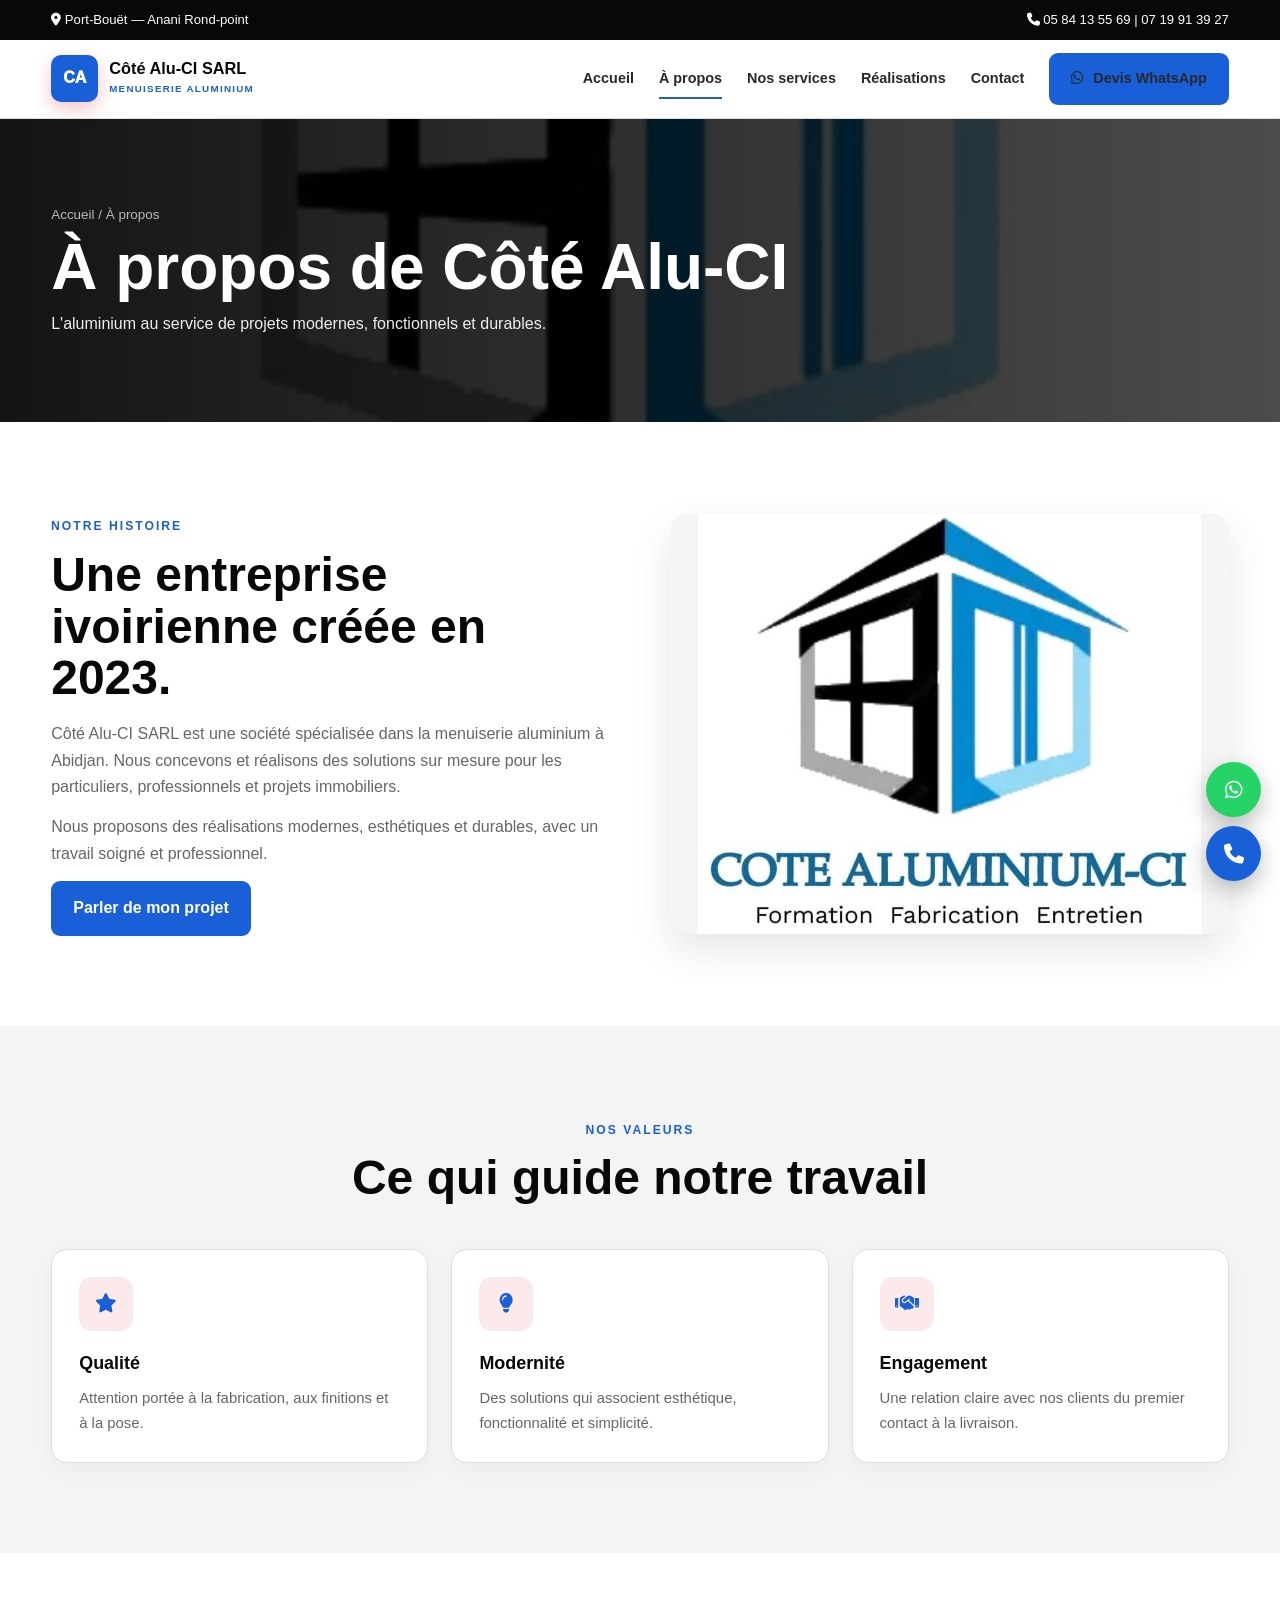
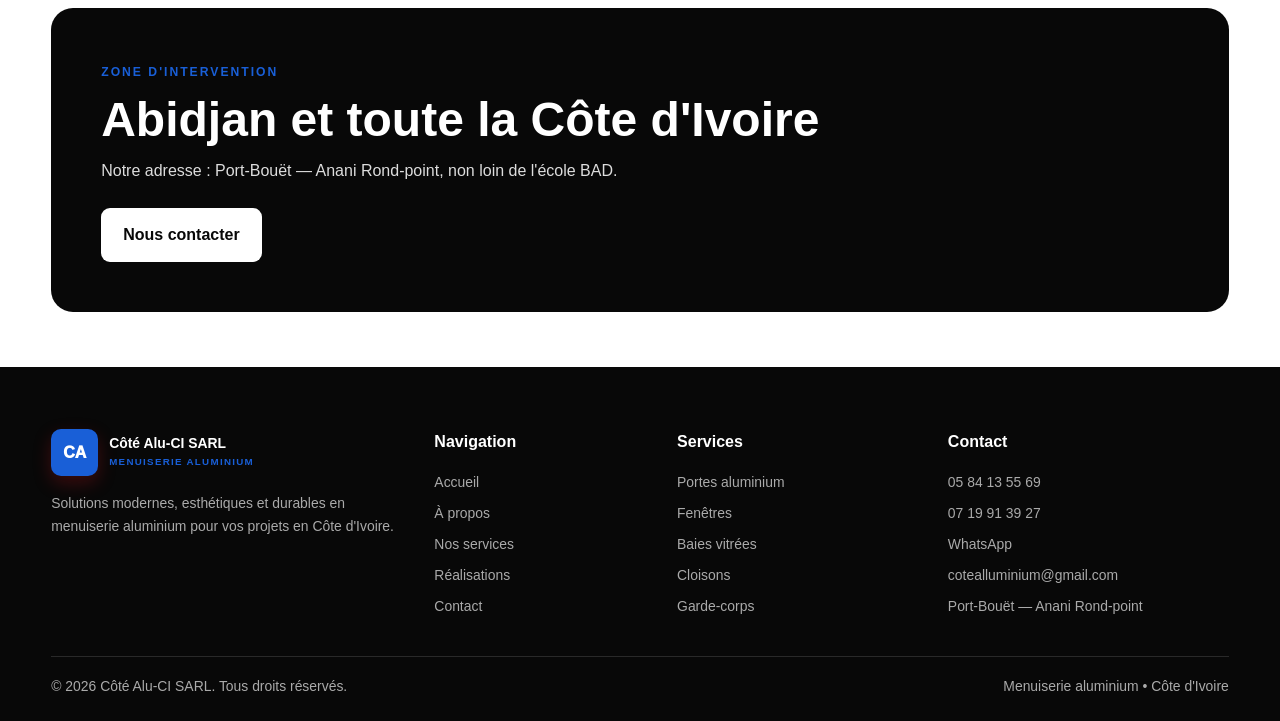
<file: a-propos.html>
<!DOCTYPE html>
<html lang="fr">
<head>
    <!-- ==========================================================
         CONFIGURATION GÉNÉRALE DE LA PAGE
         ========================================================== -->
    <!-- Encodage des caractères -->
    <meta charset="UTF-8">
    <meta name="referrer" content="strict-origin-when-cross-origin">
    <meta http-equiv="Content-Security-Policy" content="default-src 'self'; base-uri 'self'; object-src 'none'; img-src 'self' data:; font-src 'self' https://fonts.gstatic.com https://cdnjs.cloudflare.com data:; style-src 'self' 'unsafe-inline' https://fonts.googleapis.com https://cdnjs.cloudflare.com https://unpkg.com; script-src 'self' https://unpkg.com; connect-src 'self'; media-src 'self'; frame-src https://maps.google.com https://www.google.com; form-action 'self' https://wa.me; upgrade-insecure-requests">
    <!-- Adaptation de la page aux mobiles et tablettes -->
    <meta name="viewport" content="width=device-width, initial-scale=1.0">
    <!-- Couleur du navigateur sur mobile -->
    <meta name="theme-color" content="#195fd7">
    <!-- ==========================================================
         FAVICON / LOGO DU SITE
         ========================================================== -->
    <link rel="icon" href="Images/LOGO.jpeg" type="image/jpeg">
    <!-- ==========================================================
         POLICE GOOGLE : INTER
         ========================================================== -->
    <link rel="preconnect" href="https://fonts.googleapis.com">
    <link rel="preconnect" href="https://fonts.gstatic.com" crossorigin>
    <link
        href="https://fonts.googleapis.com/css2?family=Inter:wght@400;500;600;700;800;900&display=swap"
        rel="stylesheet">
    <!-- ==========================================================
         FONT AWESOME
         Bibliothèque d'icônes utilisée sur le site
         ========================================================== -->
    <link
        rel="stylesheet"
        href="https://cdnjs.cloudflare.com/ajax/libs/font-awesome/6.5.2/css/all.min.css">
    <!-- ==========================================================
         AOS
         Bibliothèque utilisée pour les animations au défilement
         ========================================================== -->
    <link
        rel="stylesheet"
        href="https://unpkg.com/aos@2.3.4/dist/aos.css">
    <!-- ==========================================================
         FEUILLE DE STYLE PRINCIPALE
         ========================================================== -->
    <link rel="stylesheet" href="css/style.css">
    <!-- ==========================================================
         TITRE ET INFORMATIONS SEO
         ========================================================== -->
    <title>À propos | Côté Alu-CI SARL</title>
    <meta
        name="description"
        content="Découvrez Côté Alu-CI SARL, son savoir-faire et ses engagements.">
    <link
        rel="canonical"
        href="https://www.cotealu-ci.com/a-propos.html">
</head>
<body>
    <!-- ==========================================================
         HEADER / EN-TÊTE DU SITE
         ========================================================== -->
    <header>
        <!-- ======================================================
             BARRE SUPÉRIEURE
             Adresse et coordonnées téléphoniques
             ====================================================== -->
        <div class="topbar">
            <div class="container">
                <!-- Adresse de l'entreprise -->
                <span>
                    <i class="fa-solid fa-location-dot"></i>
                    Port-Bouët — Anani Rond-point
                </span>
                <!-- Numéros de téléphone -->
                <span>
                    <i class="fa-solid fa-phone"></i>
                    05 84 13 55 69 | 07 19 91 39 27
                </span>
            </div>
        </div>
        <!-- ======================================================
             MENU DE NAVIGATION PRINCIPAL
             ====================================================== -->
        <nav class="navbar">
            <div class="container nav-wrap">
                <!-- =================================================
                     LOGO DE L'ENTREPRISE
                     ================================================= -->
                <a class="logo" href="index.html">
                    <!-- Symbole du logo -->
                    <div class="logo-mark">
                        CA
                    </div>
                    <!-- Nom et activité de l'entreprise -->
                    <div class="logo-text">
                        <span>
                            Côté Alu-CI SARL
                        </span>
                        <small>
                            MENUISERIE ALUMINIUM
                        </small>
                    </div>
                </a>
                <!-- =================================================
                     BOUTON DU MENU MOBILE
                     ================================================= -->
                <button
                    class="menu-toggle"
                    type="button"
                    aria-label="Ouvrir le menu"
                    aria-expanded="false">
                    <i class="fa-solid fa-bars"></i>
                </button>
                <!-- =================================================
                     LIENS DE NAVIGATION
                     ================================================= -->
                <div class="nav-links">
                    <!-- Lien vers l'accueil -->
                    <a class="" href="index.html">
                        Accueil
                    </a>
                    <!-- Page actuelle -->
                    <a class="active" href="a-propos.html">
                        À propos
                    </a>
                    <!-- Lien vers les services -->
                    <a class="" href="services.html">
                        Nos services
                    </a>
                    <!-- Lien vers les réalisations -->
                    <a class="" href="realisations.html">
                        Réalisations
                    </a>
                    <!-- Lien vers la page contact -->
                    <a class="" href="contact.html">
                        Contact
                    </a>
                    <!-- Bouton de contact WhatsApp -->
                    <a
                        class="btn btn-red"
                        href="https://wa.me/2250719913927"
                        target="_blank"
                        rel="noopener noreferrer">
                        <i class="fa-brands fa-whatsapp"></i>
                        Devis WhatsApp
                    </a>
                </div>
            </div>
        </nav>
    </header>
    <!-- ==========================================================
         HERO / BANNIÈRE DE LA PAGE À PROPOS
         ========================================================== -->
    <section class="page-hero">
        <div class="container">
            <!-- Fil d'Ariane -->
            <div class="breadcrumb">
                Accueil / À propos
            </div>
            <!-- Titre principal -->
            <h1 data-aos="fade-up">
                À propos de Côté Alu-CI
            </h1>
            <!-- Sous-titre -->
            <p data-aos="fade-up">
                L'aluminium au service de projets modernes,
                fonctionnels et durables.
            </p>
        </div>
    </section>
    <!-- ==========================================================
         SECTION : NOTRE HISTOIRE
         ========================================================== -->
    <section class="section">
        <div class="container split">
            <!-- ==================================================
                 PRÉSENTATION DE L'ENTREPRISE
                 Animation depuis la droite
                 ================================================== -->
            <div data-aos="fade-right">
                <!-- Petit titre -->
                <div class="eyebrow">
                    Notre histoire
                </div>
                <!-- Titre de la section -->
                <h2>
                    Une entreprise ivoirienne créée en 2023.
                </h2>
                <!-- Premier paragraphe -->
                <p>
                    Côté Alu-CI SARL est une société spécialisée
                    dans la menuiserie aluminium à Abidjan.
                    Nous concevons et réalisons des solutions
                    sur mesure pour les particuliers,
                    professionnels et projets immobiliers.
                </p>
                <!-- Deuxième paragraphe -->
                <p>
                    Nous proposons des réalisations modernes,
                    esthétiques et durables, avec un travail
                    soigné et professionnel.
                </p>
                <!-- Bouton WhatsApp -->
                <a
                    class="btn btn-red"
                    href="https://wa.me/2250719913927"
                    target="_blank"
                    rel="noopener noreferrer">
                    Parler de mon projet
                </a>
            </div>
            <!-- ==================================================
                 VISUEL / LOGO DE L'ENTREPRISE
                 Animation depuis la gauche
                 ================================================== -->
            <div
                class="visual-card"
                data-aos="fade-left">
                <img
                    src="Images/LOGO.jpeg"
                    alt="Côté Alu-CI SARL">
            </div>
        </div>
    </section>
    <!-- ==========================================================
         SECTION : NOS VALEURS
         ========================================================== -->
    <section class="section bg-light">
        <div class="container">
            <!-- ==================================================
                 TITRE DE LA SECTION
                 ================================================== -->
            <div class="section-head">
                <div class="eyebrow">
                    Nos valeurs
                </div>
                <h2>
                    Ce qui guide notre travail
                </h2>
            </div>
            <!-- ==================================================
                 GRILLE DES TROIS VALEURS
                 ================================================== -->
            <div class="grid-3">
                <!-- =================================================
                     VALEUR 1 : QUALITÉ
                     ================================================= -->
                <div class="card">
                    <!-- Icône -->
                    <div class="icon-box">
                        <i class="fa-solid fa-star"></i>
                    </div>
                    <!-- Titre -->
                    <h3>
                        Qualité
                    </h3>
                    <!-- Description -->
                    <p>
                        Attention portée à la fabrication,
                        aux finitions et à la pose.
                    </p>
                </div>
                <!-- =================================================
                     VALEUR 2 : MODERNITÉ
                     ================================================= -->
                <div class="card">
                    <!-- Icône -->
                    <div class="icon-box">
                        <i class="fa-solid fa-lightbulb"></i>
                    </div>
                    <!-- Titre -->
                    <h3>
                        Modernité
                    </h3>
                    <!-- Description -->
                    <p>
                        Des solutions qui associent esthétique,
                        fonctionnalité et simplicité.
                    </p>
                </div>
                <!-- =================================================
                     VALEUR 3 : ENGAGEMENT
                     ================================================= -->
                <div class="card">
                    <!-- Icône -->
                    <div class="icon-box">
                        <i class="fa-solid fa-handshake"></i>
                    </div>
                    <!-- Titre -->
                    <h3>
                        Engagement
                    </h3>
                    <!-- Description -->
                    <p>
                        Une relation claire avec nos clients
                        du premier contact à la livraison.
                    </p>
                </div>
            </div>
        </div>
    </section>
    <!-- ==========================================================
         SECTION : ZONE D'INTERVENTION
         ========================================================== -->
    <section class="section-sm">
        <div class="container">
            <div class="cta">
                <!-- Petit titre -->
                <div class="eyebrow">
                    Zone d'intervention
                </div>
                <!-- Titre -->
                <h2>
                    Abidjan et toute la Côte d'Ivoire
                </h2>
                <!-- Adresse -->
                <p>
                    Notre adresse : Port-Bouët — Anani Rond-point,
                    non loin de l'école BAD.
                </p>
                <!-- Bouton vers la page contact -->
                <a
                    class="btn btn-white"
                    href="contact.html">
                    Nous contacter
                </a>
            </div>
        </div>
    </section>
    <!-- ==========================================================
         FOOTER DU SITE
         ========================================================== -->
    <footer class="footer">
        <div class="container">
            <div class="footer-grid">
                <!-- =================================================
                     INFORMATIONS SUR L'ENTREPRISE
                     ================================================= -->
                <div>
                    <!-- Logo du footer -->
                    <div
                        class="logo"
                        style="margin-bottom:16px">
                        <div class="logo-mark">
                            CA
                        </div>
                        <div class="logo-text">
                            <span>
                                Côté Alu-CI SARL
                            </span>
                            <small>
                                MENUISERIE ALUMINIUM
                            </small>
                        </div>
                    </div>
                    <!-- Description de l'entreprise -->
                    <p>
                        Solutions modernes, esthétiques et durables
                        en menuiserie aluminium pour vos projets
                        en Côte d'Ivoire.
                    </p>
                </div>
                <!-- =================================================
                     NAVIGATION DU FOOTER
                     ================================================= -->
                <div>
                    <h3>
                        Navigation
                    </h3>
                    <div class="footer-links">
                        <a href="index.html">
                            Accueil
                        </a>
                        <a href="a-propos.html">
                            À propos
                        </a>
                        <a href="services.html">
                            Nos services
                        </a>
                        <a href="realisations.html">
                            Réalisations
                        </a>
                        <a href="contact.html">
                            Contact
                        </a>
                    </div>
                </div>
                <!-- =================================================
                     SERVICES DU FOOTER
                     ================================================= -->
                <div>
                    <h3>
                        Services
                    </h3>
                    <div class="footer-links">
                        <a href="services.html">
                            Portes aluminium
                        </a>
                        <a href="services.html">
                            Fenêtres
                        </a>
                        <a href="services.html">
                            Baies vitrées
                        </a>
                        <a href="services.html">
                            Cloisons
                        </a>
                        <a href="services.html">
                            Garde-corps
                        </a>
                    </div>
                </div>
                <!-- =================================================
                     INFORMATIONS DE CONTACT
                     ================================================= -->
                <div>
                    <h3>
                        Contact
                    </h3>
                    <div class="footer-links">
                        <!-- Téléphone 1 -->
                        <a href="tel:+2250584135569">
                            05 84 13 55 69
                        </a>
                        <!-- Téléphone 2 -->
                        <a href="tel:+2250719913927">
                            07 19 91 39 27
                        </a>
                        <!-- WhatsApp -->
                        <a
                            href="https://wa.me/2250719913927"
                            target="_blank"
                            rel="noopener noreferrer">
                            WhatsApp
                        </a>
                        <!-- Adresse email -->
                        <a href="mailto:cotealluminium@gmail.com">
                            cotealluminium@gmail.com
                        </a>
                        <!-- Adresse physique -->
                        <span>
                            Port-Bouët — Anani Rond-point
                        </span>
                    </div>
                </div>
            </div>
            <!-- ==================================================
                 COPYRIGHT ET INFORMATIONS COMPLÉMENTAIRES
                 ================================================== -->
            <div class="footer-bottom">
                <!-- Copyright dynamique -->
                <span>
                    ©
                    <span data-year></span>
                    Côté Alu-CI SARL.
                    Tous droits réservés.
                </span>
                <!-- Activité -->
                <span>
                    Menuiserie aluminium • Côte d'Ivoire
                </span>
            </div>
        </div>
    </footer>
    <!-- ==========================================================
         BOUTONS FLOTTANTS
         ========================================================== -->
    <div class="float-actions">
        <!-- ======================================================
             BOUTON WHATSAPP FLOTTANT
             ====================================================== -->
        <a
            class="float-btn whatsapp"
            href="https://wa.me/2250719913927"
            target="_blank"
            rel="noopener noreferrer"
            aria-label="WhatsApp">
            <i class="fa-brands fa-whatsapp"></i>
        </a>
        <!-- ======================================================
             BOUTON TÉLÉPHONE FLOTTANT
             ====================================================== -->
        <a
            class="float-btn phone"
            href="tel:+2250719913927"
            aria-label="Appeler">
            <i class="fa-solid fa-phone"></i>
        </a>
    </div>
    <!-- ==========================================================
         SCRIPTS JAVASCRIPT
         ========================================================== -->
    <!-- Bibliothèque AOS pour les animations -->
    <script src="https://unpkg.com/aos@2.3.4/dist/aos.js"></script>
    <!-- JavaScript principal du site -->
    <script src="js/app.js"></script>
</body>
</html>
</file>
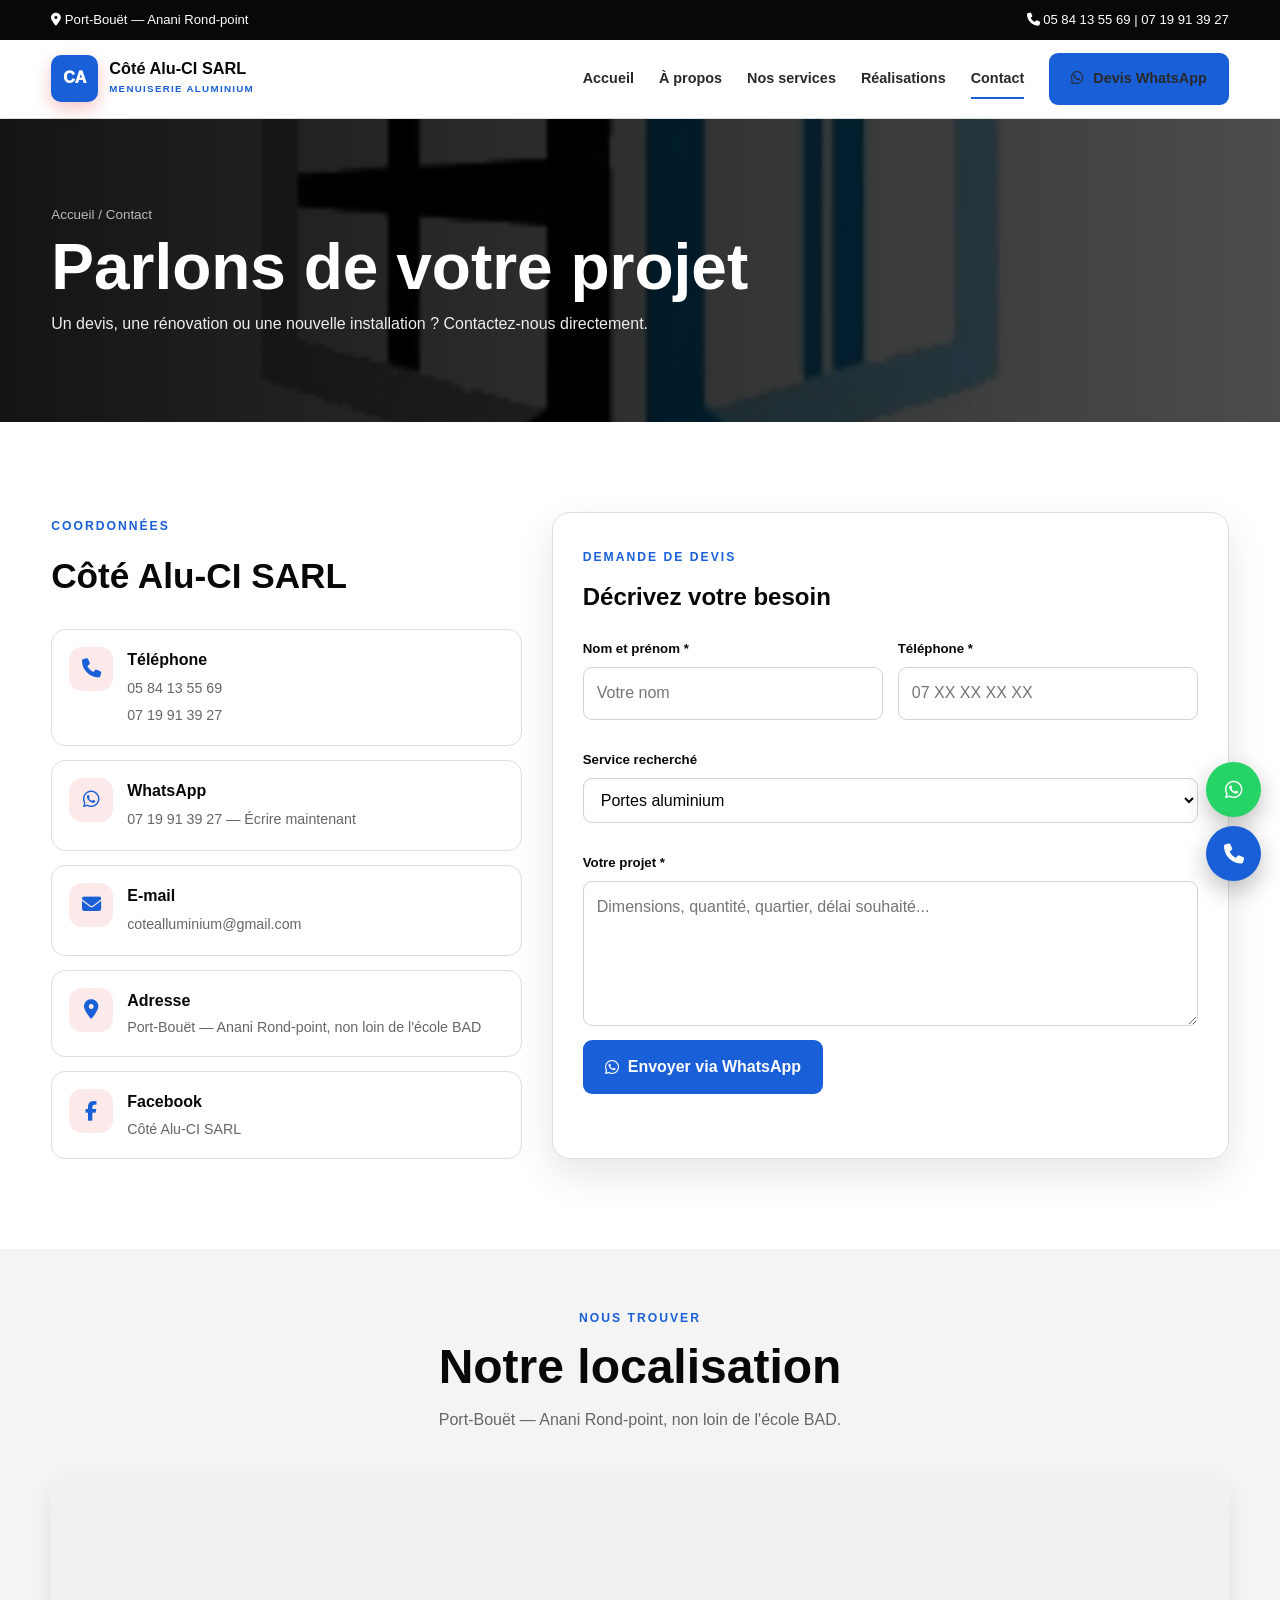
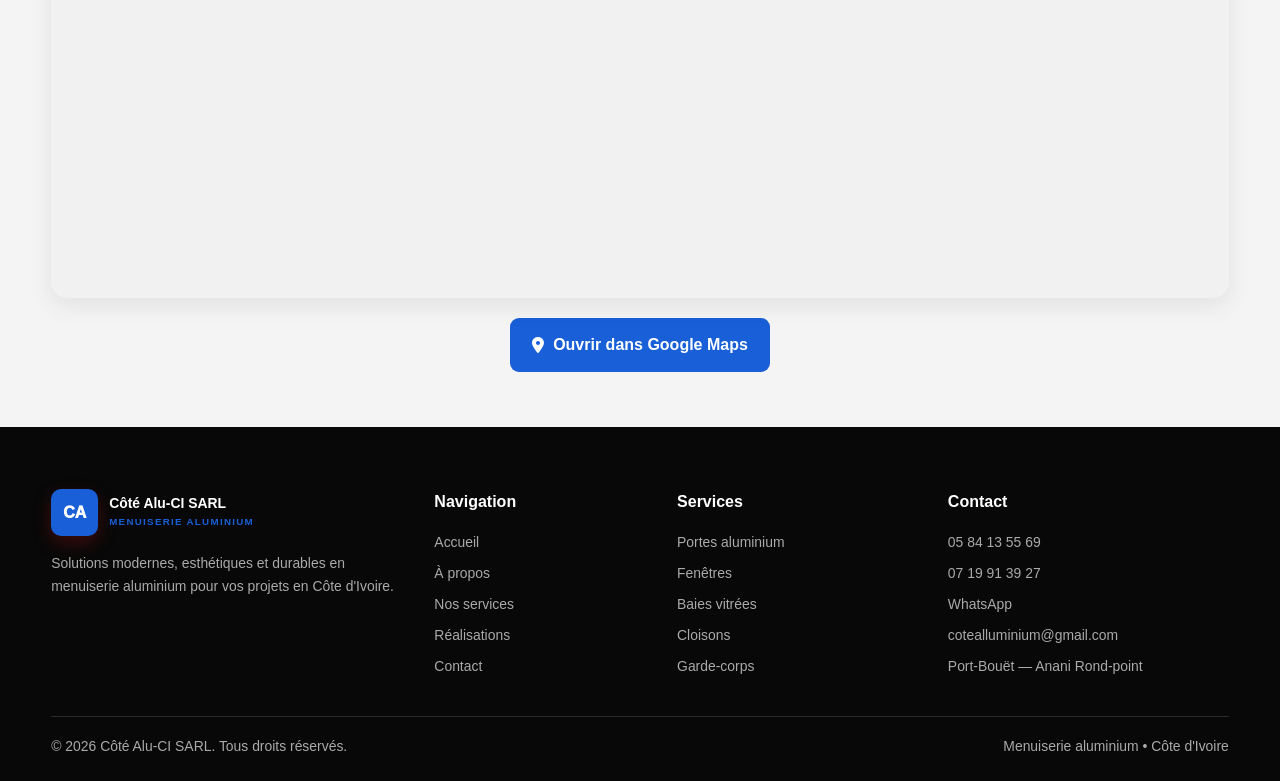
<file: contact.html>
<!DOCTYPE html>

<html lang="fr">

<head>
    <!-- =========================================
         CONFIGURATION GÉNÉRALE DE LA PAGE
         ========================================= -->

<!-- Encodage des caractères pour afficher correctement les accents -->
<meta charset="UTF-8">
    <meta name="referrer" content="strict-origin-when-cross-origin">
    <meta http-equiv="Content-Security-Policy" content="default-src 'self'; base-uri 'self'; object-src 'none'; img-src 'self' data:; font-src 'self' https://fonts.gstatic.com https://cdnjs.cloudflare.com data:; style-src 'self' 'unsafe-inline' https://fonts.googleapis.com https://cdnjs.cloudflare.com https://unpkg.com; script-src 'self' https://unpkg.com; connect-src 'self'; media-src 'self'; frame-src https://maps.google.com https://www.google.com; form-action 'self' https://wa.me; upgrade-insecure-requests">

<!-- Adaptation de la page aux écrans mobiles et aux ordinateurs -->
<meta name="viewport" content="width=device-width, initial-scale=1.0">

<!-- Couleur du navigateur sur les appareils compatibles -->
<meta name="theme-color" content="#195fd7">

<!-- Icône du site affichée dans l'onglet du navigateur -->
<link rel="icon" href="Images/LOGO.jpeg" type="image/jpeg">

<!-- =========================================
     CHARGEMENT DES POLICES ET DES BIBLIOTHÈQUES
     ========================================= -->

<!-- Connexion anticipée aux serveurs Google Fonts -->
<link rel="preconnect" href="https://fonts.googleapis.com">
<link rel="preconnect" href="https://fonts.gstatic.com" crossorigin>

<!-- Police principale du site -->
<link
    href="https://fonts.googleapis.com/css2?family=Inter:wght@400;500;600;700;800;900&display=swap"
    rel="stylesheet">

<!-- Bibliothèque d'icônes Font Awesome -->
<link
    rel="stylesheet"
    href="https://cdnjs.cloudflare.com/ajax/libs/font-awesome/6.5.2/css/all.min.css">

<!-- Bibliothèque d'animations au défilement -->
<link
    rel="stylesheet"
    href="https://unpkg.com/aos@2.3.4/dist/aos.css">

<!-- Feuille de style principale du site -->
<link rel="stylesheet" href="css/style.css">

<!-- =========================================
     INFORMATIONS SEO
     ========================================= -->

<!-- Titre affiché dans l'onglet du navigateur -->
<title>Contact | Côté Alu-CI SARL</title>

<!-- Description utilisée par les moteurs de recherche -->
<meta
    name="description"
    content="Contactez Côté Alu-CI SARL à Port-Bouët, Abidjan, par téléphone, WhatsApp ou e-mail pour vos projets de menuiserie aluminium.">

<!-- Adresse canonique de la page -->
<link
    rel="canonical"
    href="https://www.cotealu-ci.com/contact.html">

</head>

<body>

<!-- =========================================
     EN-TÊTE DU SITE
     Contient les coordonnées et le menu principal
     ========================================= -->

<header>

    <!-- Barre supérieure : adresse et numéros de téléphone -->
    <div class="topbar">
        <div class="container">

            <!-- Adresse de l'entreprise -->
            <span>
                <i class="fa-solid fa-location-dot"></i>
                Port-Bouët — Anani Rond-point
            </span>

            <!-- Numéros de téléphone de l'entreprise -->
            <span>
                <i class="fa-solid fa-phone"></i>
                05 84 13 55 69 | 07 19 91 39 27
            </span>

        </div>
    </div>

    <!-- Navigation principale -->
    <nav class="navbar">
        <div class="container nav-wrap">

            <!-- Logo et nom de l'entreprise -->
            <a class="logo" href="index.html">

                <!-- Logo textuel simplifié -->
                <div class="logo-mark">CA</div>

                <div class="logo-text">
                    <span>Côté Alu-CI SARL</span>
                    <small>MENUISERIE ALUMINIUM</small>
                </div>

            </a>

            <!-- Bouton d'ouverture du menu sur mobile -->
            <button
                class="menu-toggle"
                type="button"
                aria-label="Ouvrir le menu"
                aria-expanded="false">

                <i class="fa-solid fa-bars"></i>

            </button>

            <!-- Liens de navigation -->
            <div class="nav-links">

                <a href="index.html">Accueil</a>

                <a href="a-propos.html">À propos</a>

                <a href="services.html">Nos services</a>

                <a href="realisations.html">Réalisations</a>

                <!-- Page actuellement consultée -->
                <a class="active" href="contact.html">Contact</a>

                <!-- Bouton de contact direct sur WhatsApp -->
                <a
                    class="btn btn-red"
                    href="https://wa.me/2250719913927"
                    target="_blank"
                    rel="noopener noreferrer">

                    <i class="fa-brands fa-whatsapp"></i>
                    Devis WhatsApp

                </a>

            </div>

        </div>
    </nav>

</header>


<!-- =========================================
     BANNIÈRE DE LA PAGE CONTACT
     Présente le sujet de la page
     ========================================= -->

<section class="page-hero">

    <div class="container">

        <!-- Fil d'Ariane : indique la position dans le site -->
        <div class="breadcrumb">
            <a href="index.html">Accueil</a> / Contact
        </div>

        <!-- Titre principal avec animation -->
        <h1 data-aos="fade-up">
            Parlons de votre projet
        </h1>

        <!-- Texte de présentation -->
        <p data-aos="fade-up">
            Un devis, une rénovation ou une nouvelle installation ?
            Contactez-nous directement.
        </p>

    </div>

</section>


<!-- =========================================
     SECTION CONTACT ET DEMANDE DE DEVIS
     Présente les coordonnées et le formulaire
     ========================================= -->

<section class="section">

    <div class="container contact-grid">

        <!-- -------------------------------------
             COLONNE 1 : COORDONNÉES
             ------------------------------------- -->

        <div>

            <!-- Petit titre de la section -->
            <div class="eyebrow">
                Coordonnées
            </div>

            <!-- Nom de l'entreprise -->
            <h2 style="font-size: 2.2rem; color: var(--black); margin: 8px 0 24px;">
                Côté Alu-CI SARL
            </h2>

            <!-- Liste des moyens de contact -->
            <div class="contact-list">

                <!-- Téléphone -->
                <div class="contact-item">

                    <div class="icon-box">
                        <i class="fa-solid fa-phone"></i>
                    </div>

                    <div>
                        <h4>Téléphone</h4>

                        <!-- Liens cliquables pour appeler l'entreprise -->
                        <a href="tel:+2250584135569">
                            05 84 13 55 69
                        </a>
                        <br>

                        <a href="tel:+2250719913927">
                            07 19 91 39 27
                        </a>
                    </div>

                </div>


                <!-- WhatsApp -->
                <div class="contact-item">

                    <div class="icon-box">
                        <i class="fa-brands fa-whatsapp"></i>
                    </div>

                    <div>
                        <h4>WhatsApp</h4>

                        <!-- Ouvre une conversation WhatsApp -->
                        <a
                            href="https://wa.me/2250719913927"
                            target="_blank"
                            rel="noopener noreferrer">

                            07 19 91 39 27 — Écrire maintenant

                        </a>
                    </div>

                </div>


                <!-- Adresse électronique -->
                <div class="contact-item">

                    <div class="icon-box">
                        <i class="fa-solid fa-envelope"></i>
                    </div>

                    <div>
                        <h4>E-mail</h4>

                        <!-- Ouvre le logiciel de messagerie du visiteur -->
                        <a href="mailto:cotealluminium@gmail.com">
                            cotealluminium@gmail.com
                        </a>
                    </div>

                </div>


                <!-- Adresse physique -->
                <div class="contact-item">

                    <div class="icon-box">
                        <i class="fa-solid fa-location-dot"></i>
                    </div>

                    <div>
                        <h4>Adresse</h4>

                        <p>
                            Port-Bouët — Anani Rond-point,
                            non loin de l'école BAD
                        </p>
                    </div>

                </div>


                <!-- Présence sur Facebook -->
                <div class="contact-item">

                    <div class="icon-box">
                        <i class="fa-brands fa-facebook-f"></i>
                    </div>

                    <div>
                        <h4>Facebook</h4>
                        <p>Côté Alu-CI SARL</p>
                    </div>

                </div>

            </div>

        </div>


        <!-- -------------------------------------
             COLONNE 2 : FORMULAIRE DE DEVIS
             ------------------------------------- -->

        <div class="form-card">

            <!-- Introduction du formulaire -->
            <div class="eyebrow">
                Demande de devis
            </div>

            <h2 style="color: var(--black); margin: 7px 0 22px;">
                Décrivez votre besoin
            </h2>

            <!--
                Le formulaire est traité par JavaScript.
                Le fichier js/app.js doit contenir le code
                qui récupère les informations et ouvre WhatsApp.
            -->
            <form id="contactForm">

                <div class="form-grid">

                    <!-- Champ : nom du client -->
                    <div class="field">

                        <label for="name">
                            Nom et prénom *
                        </label>

                        <input
                            type="text"
                            id="name"
                            name="name" maxlength="100"
                            required
                            autocomplete="name"
                            placeholder="Votre nom">

                    </div>


                    <!-- Champ : numéro de téléphone du client -->
                    <div class="field">

                        <label for="phone">
                            Téléphone *
                        </label>

                        <input
                            type="tel"
                            id="phone"
                            name="phone" maxlength="32"
                            required
                            autocomplete="tel"
                            placeholder="07 XX XX XX XX">

                    </div>


                    <!-- Champ : service souhaité -->
                    <div class="field full">

                        <label for="service">
                            Service recherché
                        </label>

                        <select id="service" name="service">

                            <option value="Portes aluminium">
                                Portes aluminium
                            </option>

                            <option value="Fenêtres aluminium">
                                Fenêtres aluminium
                            </option>

                            <option value="Baies vitrées">
                                Baies vitrées
                            </option>

                            <option value="Portes à la française">
                                Portes à la française
                            </option>

                            <option value="Portes coulissantes">
                                Portes coulissantes
                            </option>

                            <option value="Cloisons aluminium">
                                Cloisons aluminium
                            </option>

                            <option value="Garde-corps">
                                Garde-corps
                            </option>

                            <option value="Vérandas">
                                Vérandas
                            </option>

                            <option value="Mur rideau et sur mesure">
                                Mur rideau et sur mesure
                            </option>

                            <option value="Pose et rénovation">
                                Pose / rénovation
                            </option>

                        </select>

                    </div>


                    <!-- Champ : description détaillée du projet -->
                    <div class="field full">

                        <label for="message">
                            Votre projet *
                        </label>

                        <textarea
                            id="message"
                            name="message" maxlength="3000"
                            required
                            placeholder="Dimensions, quantité, quartier, délai souhaité..."></textarea>

                    </div>

                </div>

                <!--
                    Le JavaScript doit intercepter l'envoi du formulaire
                    et transmettre les informations à WhatsApp.
                -->
                <button class="btn btn-red" type="submit">

                    <i class="fa-brands fa-whatsapp"></i>
                    Envoyer via WhatsApp

                </button>

            </form>

        </div>

    </div>

</section>


<!-- =========================================
     SECTION LOCALISATION : GOOGLE MAPS
     Affiche une carte interactive de la zone
     ========================================= -->

<section class="section-sm bg-light">

    <div class="container">

        <!-- Titre et adresse de l'entreprise -->
        <div class="section-head">

            <div class="eyebrow">
                Nous trouver
            </div>

            <h2>
                Notre localisation
            </h2>

            <p>
                Port-Bouët — Anani Rond-point,
                non loin de l'école BAD.
            </p>

        </div>


        <!--
            CONTENEUR DE LA CARTE

            La classe map-container permet de contrôler
            les dimensions et l'apparence de la carte avec CSS.
        -->
        <div class="map-container">

            <!--
                CARTE GOOGLE MAPS

                L'URL utilise le paramètre output=embed
                pour afficher la carte dans un iframe.

                Les coordonnées correspondent à celles
                utilisées dans le code initial.

                Vérifie que ce point correspond bien
                à l'emplacement exact de l'entreprise.
            -->
            <iframe
                class="map"
                src="https://maps.google.com/maps?q=5.2365355%2C-3.8724734&z=16&output=embed"
                title="Localisation de Côté Alu-CI SARL à Port-Bouët, Abidjan"
                loading="lazy"
                referrerpolicy="strict-origin-when-cross-origin"
                allowfullscreen>
            </iframe>

        </div>


        <!--
            BOUTON GOOGLE MAPS

            Permet au visiteur d'ouvrir la localisation
            dans Google Maps, dans un nouvel onglet.
        -->
        <div class="map-link">

            <a
                class="btn btn-red"
                href="https://www.google.com/maps/search/?api=1&query=5.2365355%2C-3.8724734"
                target="_blank"
                rel="noopener noreferrer">

                <i class="fa-solid fa-location-dot"></i>
                Ouvrir dans Google Maps

            </a>

        </div>

    </div>

</section>


<!-- =========================================
     PIED DE PAGE
     Contient les liens et les coordonnées
     ========================================= -->

<footer class="footer">

    <div class="container">

        <div class="footer-grid">

            <!-- Colonne 1 : présentation de l'entreprise -->
            <div>

                <!-- Logo et identité visuelle -->
                <div class="logo" style="margin-bottom: 16px;">

                    <div class="logo-mark">
                        CA
                    </div>

                    <div class="logo-text">
                        <span>Côté Alu-CI SARL</span>
                        <small>MENUISERIE ALUMINIUM</small>
                    </div>

                </div>

                <!-- Description de l'activité -->
                <p>
                    Solutions modernes, esthétiques et durables
                    en menuiserie aluminium pour vos projets
                    en Côte d'Ivoire.
                </p>

            </div>


            <!-- Colonne 2 : navigation -->
            <div>

                <h3>Navigation</h3>

                <div class="footer-links">

                    <a href="index.html">Accueil</a>

                    <a href="a-propos.html">À propos</a>

                    <a href="services.html">Nos services</a>

                    <a href="realisations.html">Réalisations</a>

                    <a href="contact.html">Contact</a>

                </div>

            </div>


            <!-- Colonne 3 : principaux services -->
            <div>

                <h3>Services</h3>

                <div class="footer-links">

                    <a href="services.html">Portes aluminium</a>

                    <a href="services.html">Fenêtres</a>

                    <a href="services.html">Baies vitrées</a>

                    <a href="services.html">Cloisons</a>

                    <a href="services.html">Garde-corps</a>

                </div>

            </div>


            <!-- Colonne 4 : coordonnées -->
            <div>

                <h3>Contact</h3>

                <div class="footer-links">

                    <a href="tel:+2250584135569">
                        05 84 13 55 69
                    </a>

                    <a href="tel:+2250719913927">
                        07 19 91 39 27
                    </a>

                    <a
                        href="https://wa.me/2250719913927"
                        target="_blank"
                        rel="noopener noreferrer">

                        WhatsApp

                    </a>

                    <a href="mailto:cotealluminium@gmail.com">
                        cotealluminium@gmail.com
                    </a>

                    <span>
                        Port-Bouët — Anani Rond-point
                    </span>

                </div>

            </div>

        </div>


        <!--
            INFORMATIONS LÉGALES ET ANNÉE

            Le JavaScript peut remplir automatiquement
            l'élément data-year avec l'année courante.
        -->
        <div class="footer-bottom">

            <span>
                © <span data-year></span>
                Côté Alu-CI SARL. Tous droits réservés.
            </span>

            <span>
                Menuiserie aluminium • Côte d'Ivoire
            </span>

        </div>

    </div>

</footer>


<!-- =========================================
     BOUTONS FLOTTANTS DE CONTACT
     Accessibles depuis différentes positions de la page
     ========================================= -->

<div class="float-actions">

    <!-- Bouton flottant WhatsApp -->
    <a
        class="float-btn whatsapp"
        href="https://wa.me/2250719913927"
        target="_blank"
        rel="noopener noreferrer"
        aria-label="Contacter Côté Alu-CI sur WhatsApp">

        <i class="fa-brands fa-whatsapp"></i>

    </a>

    <!-- Bouton flottant pour appeler l'entreprise -->
    <a
        class="float-btn phone"
        href="tel:+2250719913927"
        aria-label="Appeler Côté Alu-CI">

        <i class="fa-solid fa-phone"></i>

    </a>

</div>


<!-- =========================================
     CHARGEMENT DES SCRIPTS JAVASCRIPT
     ========================================= -->

<!-- Bibliothèque utilisée pour les animations au défilement -->
<script src="https://unpkg.com/aos@2.3.4/dist/aos.js"></script>

<!--
    Script principal du site.

    Il doit notamment gérer :
    - Le menu de navigation mobile.
    - L'initialisation des animations AOS.
    - Le traitement du formulaire de contact.
    - L'ouverture de WhatsApp avec les informations du client.
    - L'affichage automatique de l'année dans le pied de page.
-->
<script src="js/app.js"></script>

</body>

</html>
</file>
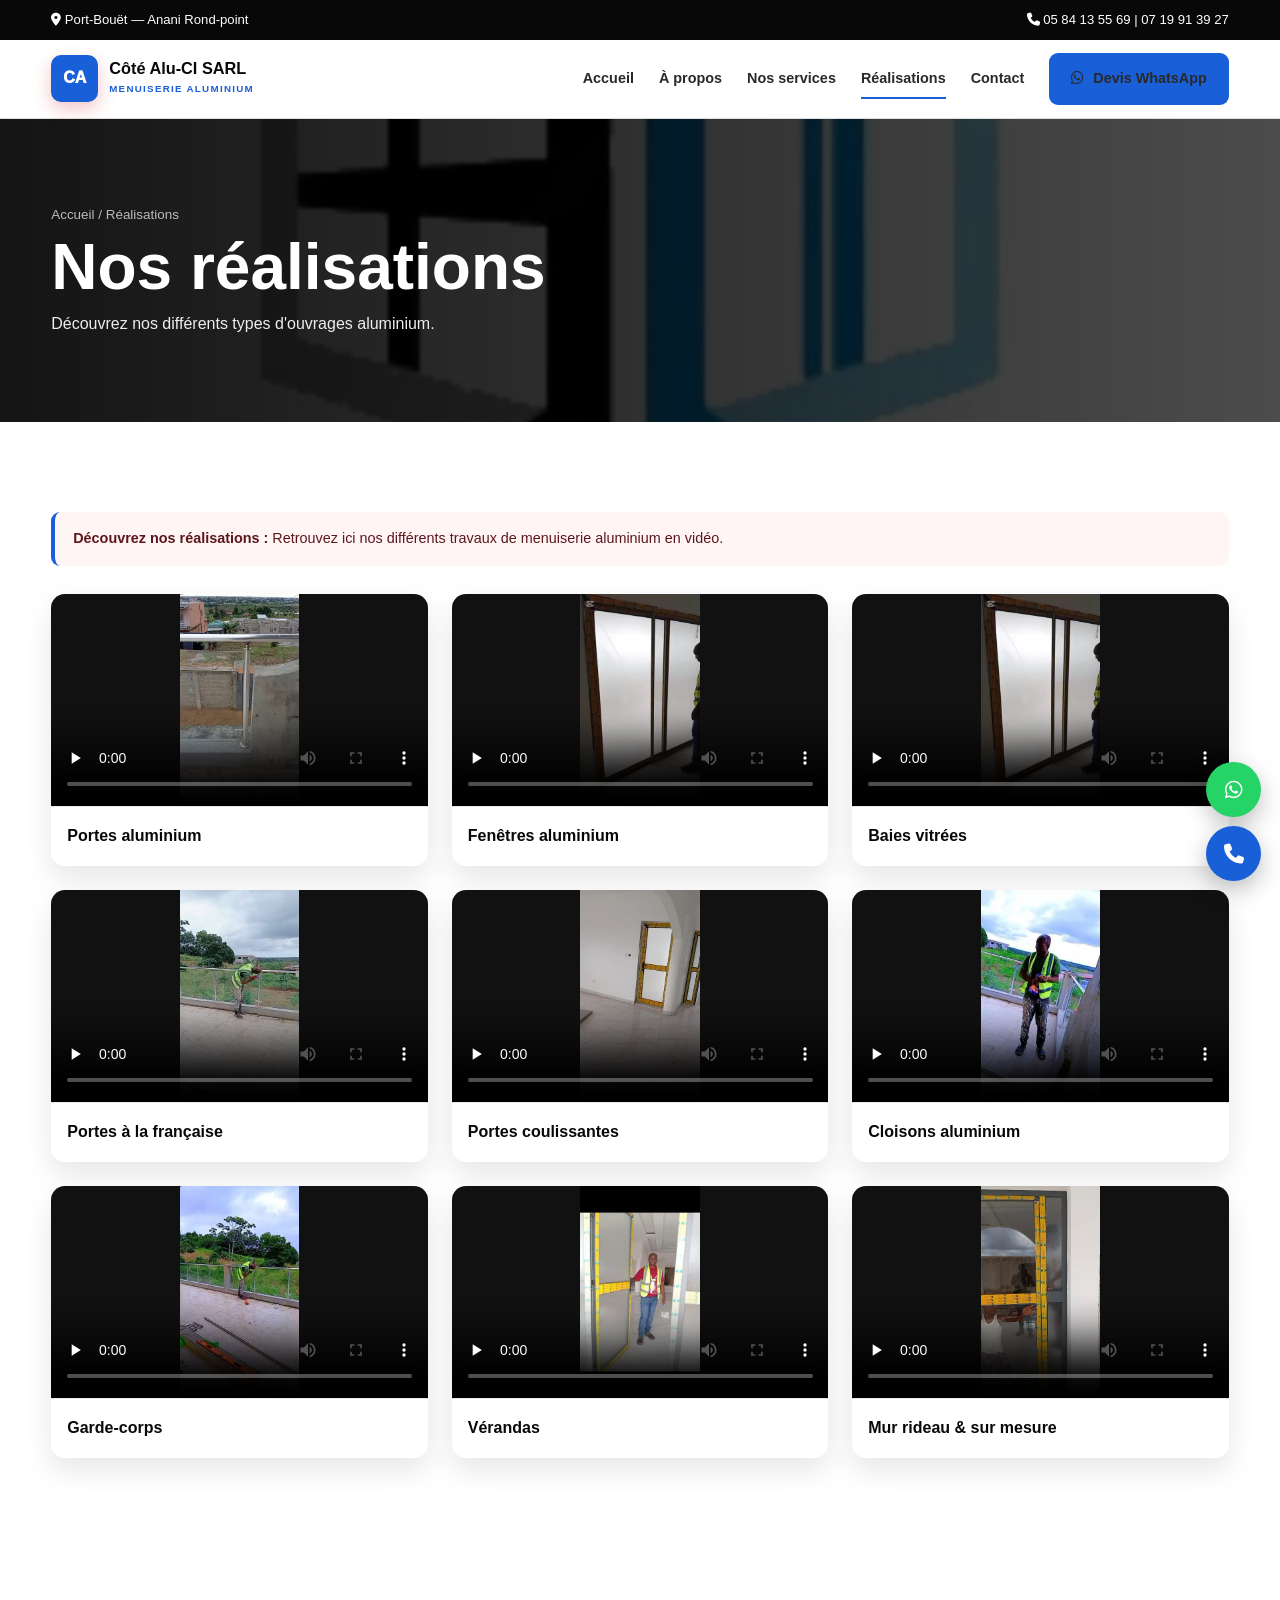
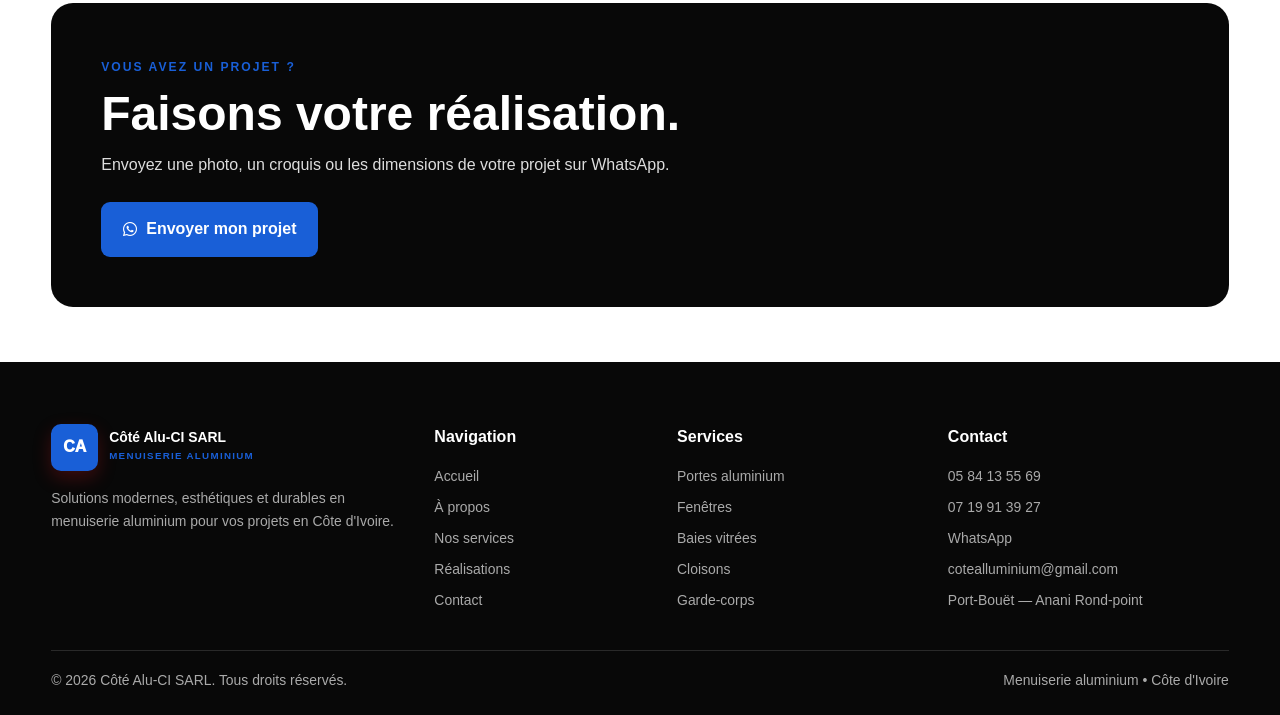
<file: realisations.html>
<!DOCTYPE html>
<html lang="fr">
<head>
    <!-- ==========================================================
         CONFIGURATION GÉNÉRALE DE LA PAGE
         ========================================================== -->
    <meta charset="UTF-8">
    <meta name="referrer" content="strict-origin-when-cross-origin">
    <meta http-equiv="Content-Security-Policy" content="default-src 'self'; base-uri 'self'; object-src 'none'; img-src 'self' data:; font-src 'self' https://fonts.gstatic.com https://cdnjs.cloudflare.com data:; style-src 'self' 'unsafe-inline' https://fonts.googleapis.com https://cdnjs.cloudflare.com https://unpkg.com; script-src 'self' https://unpkg.com; connect-src 'self'; media-src 'self'; frame-src https://maps.google.com https://www.google.com; form-action 'self' https://wa.me; upgrade-insecure-requests">
    <!-- Adaptation automatique aux téléphones, tablettes et PC -->
    <meta name="viewport" content="width=device-width, initial-scale=1.0">
    <!-- Couleur de la barre du navigateur sur mobile -->
    <meta name="theme-color" content="#195fd7">
    <!-- Favicon du site -->
    <link rel="icon" href="Images/LOGO.jpeg" type="image/jpeg">
    <!-- ==========================================================
         POLICE GOOGLE : INTER
         ========================================================== -->
    <link rel="preconnect" href="https://fonts.googleapis.com">
    <link rel="preconnect" href="https://fonts.gstatic.com" crossorigin>
    <link
        href="https://fonts.googleapis.com/css2?family=Inter:wght@400;500;600;700;800;900&display=swap"
        rel="stylesheet">
    <!-- ==========================================================
         FONT AWESOME
         ========================================================== -->
    <link
        rel="stylesheet"
        href="https://cdnjs.cloudflare.com/ajax/libs/font-awesome/6.5.2/css/all.min.css">
    <!-- ==========================================================
         AOS : ANIMATIONS AU DÉFILEMENT
         ========================================================== -->
    <link
        rel="stylesheet"
        href="https://unpkg.com/aos@2.3.4/dist/aos.css">
    <!-- ==========================================================
         FEUILLE DE STYLE PRINCIPALE
         ========================================================== -->
    <link rel="stylesheet" href="css/style.css">
    <!-- ==========================================================
         INFORMATIONS SEO
         ========================================================== -->
    <title>Réalisations | Côté Alu-CI SARL</title>
    <meta
        name="description"
        content="Galerie des réalisations et ouvrages de menuiserie aluminium de Côté Alu-CI SARL.">
    <!-- URL officielle de la page -->
    <link
        rel="canonical"
        href="https://www.cotealu-ci.com/realisations.html">
</head>
<body class="page-realisations">
    <!-- ==========================================================
         EN-TÊTE DU SITE
         ========================================================== -->
    <header>
        <!-- ------------------------------------------------------
             BARRE SUPÉRIEURE
             ------------------------------------------------------ -->
        <div class="topbar">
            <div class="container">
                <!-- Adresse -->
                <span>
                    <i class="fa-solid fa-location-dot"></i>
                    Port-Bouët — Anani Rond-point
                </span>
                <!-- Téléphones -->
                <span>
                    <i class="fa-solid fa-phone"></i>
                    05 84 13 55 69 | 07 19 91 39 27
                </span>
            </div>
        </div>
        <!-- ------------------------------------------------------
             NAVIGATION PRINCIPALE
             ------------------------------------------------------ -->
        <nav class="navbar">
            <div class="container nav-wrap">
                <!-- Logo -->
                <a class="logo" href="index.html">
                    <div class="logo-mark">
                        CA
                    </div>
                    <div class="logo-text">
                        <span>
                            Côté Alu-CI SARL
                        </span>
                        <small>
                            MENUISERIE ALUMINIUM
                        </small>
                    </div>
                </a>
                <!-- Bouton menu mobile -->
                <button
                    class="menu-toggle"
                    type="button"
                    aria-label="Ouvrir le menu"
                    aria-expanded="false">
                    <i class="fa-solid fa-bars"></i>
                </button>
                <!-- Liens de navigation -->
                <div class="nav-links">
                    <a href="index.html">
                        Accueil
                    </a>
                    <a href="a-propos.html">
                        À propos
                    </a>
                    <a href="services.html">
                        Nos services
                    </a>
                    <!-- Page actuellement sélectionnée -->
                    <a class="active" href="realisations.html">
                        Réalisations
                    </a>
                    <a href="contact.html">
                        Contact
                    </a>
                    <!-- Bouton WhatsApp -->
                    <a
                        class="btn btn-red"
                        href="https://wa.me/2250719913927"
                        target="_blank"
                        rel="noopener noreferrer">
                        <i class="fa-brands fa-whatsapp"></i>
                        Devis WhatsApp
                    </a>
                </div>
            </div>
        </nav>
    </header>
    <!-- ==========================================================
         HERO DE LA PAGE
         ========================================================== -->
    <section class="page-hero">
        <div class="container">
            <!-- Fil d'Ariane -->
            <div class="breadcrumb">
                Accueil / Réalisations
            </div>
            <!-- Titre -->
            <h1 data-aos="fade-up">
                Nos réalisations
            </h1>
            <!-- Description -->
            <p data-aos="fade-up">
                Découvrez nos différents types d'ouvrages aluminium.
            </p>
        </div>
    </section>
    <!-- ==========================================================
         GALERIE VIDÉO DES RÉALISATIONS
         ========================================================== -->
    <section class="section">
        <div class="container">
            <!-- ==================================================
                 PETITE INTRODUCTION
                 ================================================== -->
            <div
                class="notice"
                style="margin-bottom:28px"
                data-aos="fade-up">
                <strong>
                    Découvrez nos réalisations :
                </strong>
                Retrouvez ici nos différents travaux de
                menuiserie aluminium en vidéo.
            </div>
            <!-- ==================================================
                 GRILLE DES VIDÉOS
                 ================================================== -->
            <div class="gallery">
                <!-- =================================================
                     VIDÉO 1 : PORTES ALUMINIUM
                     ================================================= -->
                <div
                    class="gallery-item"
                    data-gallery
                    data-aos="zoom-in">
                    <video
                        controls
                        playsinline
                        preload="none"
                        poster="Videos/posters/3.jpg">
                        <source
                            src="Videos/3.mp4"
                            type="video/mp4">
                        Votre navigateur ne supporte pas la lecture
                        des vidéos HTML5.
                    </video>
                    <!-- Nom de la réalisation -->
                    <div class="gallery-caption">
                        Portes aluminium
                    </div>
                </div>
                <!-- =================================================
                     VIDÉO 2 : FENÊTRES ALUMINIUM
                     ================================================= -->
                <div
                    class="gallery-item"
                    data-gallery
                    data-aos="zoom-in">
                    <video
                        controls
                        playsinline
                        preload="none"
                        poster="Videos/posters/2.jpg">

                        <source
                            src="Videos/2.mp4"
                            type="video/mp4">

                        Votre navigateur ne supporte pas la lecture
                        des vidéos HTML5.

                    </video>


                    <div class="gallery-caption">
                        Fenêtres aluminium
                    </div>

                </div>



                <!-- =================================================
                     VIDÉO 3 : BAIES VITRÉES
                     ================================================= -->

                <div
                    class="gallery-item"
                    data-gallery
                    data-aos="zoom-in">

                    <video
                        controls
                        playsinline
                        preload="none"
                        poster="Videos/posters/portes-coulissantes.jpg">

                        <source
                            src="Videos/portes coulissantes.mp4"
                            type="video/mp4">

                        Votre navigateur ne supporte pas la lecture
                        des vidéos HTML5.

                    </video>


                    <div class="gallery-caption">
                        Baies vitrées
                    </div>

                </div>



                <!-- =================================================
                     VIDÉO 4 : PORTES À LA FRANÇAISE
                     ================================================= -->

                <div
                    class="gallery-item"
                    data-gallery
                    data-aos="zoom-in">

                    <video
                        controls
                        playsinline
                        preload="none"
                        poster="Videos/posters/5.jpg">

                        <source
                            src="Videos/5.mp4"
                            type="video/mp4">

                        Votre navigateur ne supporte pas la lecture
                        des vidéos HTML5.

                    </video>


                    <div class="gallery-caption">
                        Portes à la française
                    </div>

                </div>



                <!-- =================================================
                     VIDÉO 5 : PORTES COULISSANTES
                     ================================================= -->

                <div
                    class="gallery-item"
                    data-gallery
                    data-aos="zoom-in">

                    <video
                        controls
                        playsinline
                        preload="none"
                        poster="Videos/posters/6.jpg">

                        <source
                            src="Videos/6.mp4"
                            type="video/mp4">

                        Votre navigateur ne supporte pas la lecture
                        des vidéos HTML5.

                    </video>


                    <div class="gallery-caption">
                        Portes coulissantes
                    </div>

                </div>



                <!-- =================================================
                     VIDÉO 6 : CLOISONS ALUMINIUM
                     ================================================= -->

                <div
                    class="gallery-item"
                    data-gallery
                    data-aos="zoom-in">

                    <video
                        controls
                        playsinline
                        preload="none"
                        poster="Videos/posters/7.jpg">

                        <source
                            src="Videos/7.mp4"
                            type="video/mp4">

                        Votre navigateur ne supporte pas la lecture
                        des vidéos HTML5.

                    </video>


                    <div class="gallery-caption">
                        Cloisons aluminium
                    </div>

                </div>



                <!-- =================================================
                     VIDÉO 7 : GARDE-CORPS
                     ================================================= -->

                <div
                    class="gallery-item"
                    data-gallery
                    data-aos="zoom-in">

                    <video
                        controls
                        playsinline
                        preload="none"
                        poster="Videos/posters/8.jpg">

                        <source
                            src="Videos/8.mp4"
                            type="video/mp4">

                        Votre navigateur ne supporte pas la lecture
                        des vidéos HTML5.

                    </video>


                    <div class="gallery-caption">
                        Garde-corps
                    </div>

                </div>



                <!-- =================================================
                     VIDÉO 8 : VÉRANDAS
                     ================================================= -->

                <div
                    class="gallery-item"
                    data-gallery
                    data-aos="zoom-in">

                    <video
                        controls
                        playsinline
                        preload="none"
                        poster="Videos/posters/9.jpg">

                        <source
                            src="Videos/9.mp4"
                            type="video/mp4">

                        Votre navigateur ne supporte pas la lecture
                        des vidéos HTML5.

                    </video>


                    <div class="gallery-caption">
                        Vérandas
                    </div>

                </div>



                <!-- =================================================
                     VIDÉO 9 : MUR RIDEAU ET SUR MESURE
                     ================================================= -->

                <div
                    class="gallery-item"
                    data-gallery
                    data-aos="zoom-in">

                    <video
                        controls
                        playsinline
                        preload="none"
                        poster="Videos/posters/10.jpg">

                        <source
                            src="Videos/10.mp4"
                            type="video/mp4">

                        Votre navigateur ne supporte pas la lecture
                        des vidéos HTML5.

                    </video>


                    <div class="gallery-caption">
                        Mur rideau & sur mesure
                    </div>

                </div>


            </div>

        </div>

    </section>



    <!-- ==========================================================
         APPEL À L'ACTION
         ========================================================== -->

    <section class="section-sm">

        <div class="container">

            <div class="cta">

                <div class="eyebrow">
                    Vous avez un projet ?
                </div>


                <h2>
                    Faisons votre réalisation.
                </h2>


                <p>
                    Envoyez une photo, un croquis ou les dimensions
                    de votre projet sur WhatsApp.
                </p>


                <!-- Bouton WhatsApp -->

                <a
                    class="btn btn-red"
                    href="https://wa.me/2250719913927"
                    target="_blank"
                    rel="noopener noreferrer">

                    <i class="fa-brands fa-whatsapp"></i>
                    Envoyer mon projet

                </a>

            </div>

        </div>

    </section>



    <!-- ==========================================================
         FOOTER
         ========================================================== -->

    <footer class="footer">

        <div class="container">

            <div class="footer-grid">


                <!-- ------------------------------------------------
                     INFORMATIONS ENTREPRISE
                     ------------------------------------------------ -->

                <div>

                    <div
                        class="logo"
                        style="margin-bottom:16px">

                        <div class="logo-mark">
                            CA
                        </div>

                        <div class="logo-text">

                            <span>
                                Côté Alu-CI SARL
                            </span>

                            <small>
                                MENUISERIE ALUMINIUM
                            </small>

                        </div>

                    </div>


                    <p>
                        Solutions modernes, esthétiques et durables
                        en menuiserie aluminium pour vos projets
                        en Côte d'Ivoire.
                    </p>

                </div>



                <!-- ------------------------------------------------
                     NAVIGATION FOOTER
                     ------------------------------------------------ -->

                <div>

                    <h3>
                        Navigation
                    </h3>

                    <div class="footer-links">

                        <a href="index.html">
                            Accueil
                        </a>

                        <a href="a-propos.html">
                            À propos
                        </a>

                        <a href="services.html">
                            Nos services
                        </a>

                        <a href="realisations.html">
                            Réalisations
                        </a>

                        <a href="contact.html">
                            Contact
                        </a>

                    </div>

                </div>



                <!-- ------------------------------------------------
                     SERVICES
                     ------------------------------------------------ -->

                <div>

                    <h3>
                        Services
                    </h3>

                    <div class="footer-links">

                        <a href="services.html">
                            Portes aluminium
                        </a>

                        <a href="services.html">
                            Fenêtres
                        </a>

                        <a href="services.html">
                            Baies vitrées
                        </a>

                        <a href="services.html">
                            Cloisons
                        </a>

                        <a href="services.html">
                            Garde-corps
                        </a>

                    </div>

                </div>



                <!-- ------------------------------------------------
                     CONTACT
                     ------------------------------------------------ -->

                <div>

                    <h3>
                        Contact
                    </h3>

                    <div class="footer-links">

                        <a href="tel:+2250584135569">
                            05 84 13 55 69
                        </a>

                        <a href="tel:+2250719913927">
                            07 19 91 39 27
                        </a>

                        <a
                            href="https://wa.me/2250719913927"
                            target="_blank"
                            rel="noopener noreferrer">

                            WhatsApp

                        </a>

                        <a href="mailto:cotealluminium@gmail.com">
                            cotealluminium@gmail.com
                        </a>

                        <span>
                            Port-Bouët — Anani Rond-point
                        </span>

                    </div>

                </div>


            </div>



            <!-- ----------------------------------------------------
                 COPYRIGHT
                 ---------------------------------------------------- -->

            <div class="footer-bottom">

                <span>
                    ©
                    <span data-year></span>
                    Côté Alu-CI SARL.
                    Tous droits réservés.
                </span>

                <span>
                    Menuiserie aluminium • Côte d'Ivoire
                </span>

            </div>

        </div>

    </footer>



    <!-- ==========================================================
         BOUTONS FLOTTANTS
         ========================================================== -->

    <div class="float-actions">


        <!-- WhatsApp -->

        <a
            class="float-btn whatsapp"
            href="https://wa.me/2250719913927"
            target="_blank"
            rel="noopener noreferrer"
            aria-label="WhatsApp">

            <i class="fa-brands fa-whatsapp"></i>

        </a>


        <!-- Téléphone -->

        <a
            class="float-btn phone"
            href="tel:+2250719913927"
            aria-label="Appeler">

            <i class="fa-solid fa-phone"></i>

        </a>

    </div>
    <!-- ==========================================================
         SCRIPTS
         ========================================================== -->
    <!-- AOS -->
    <script src="https://unpkg.com/aos@2.3.4/dist/aos.js"></script>
    <!-- JavaScript principal du site -->
    <script src="js/app.js"></script>
</body>

</html>
</file>
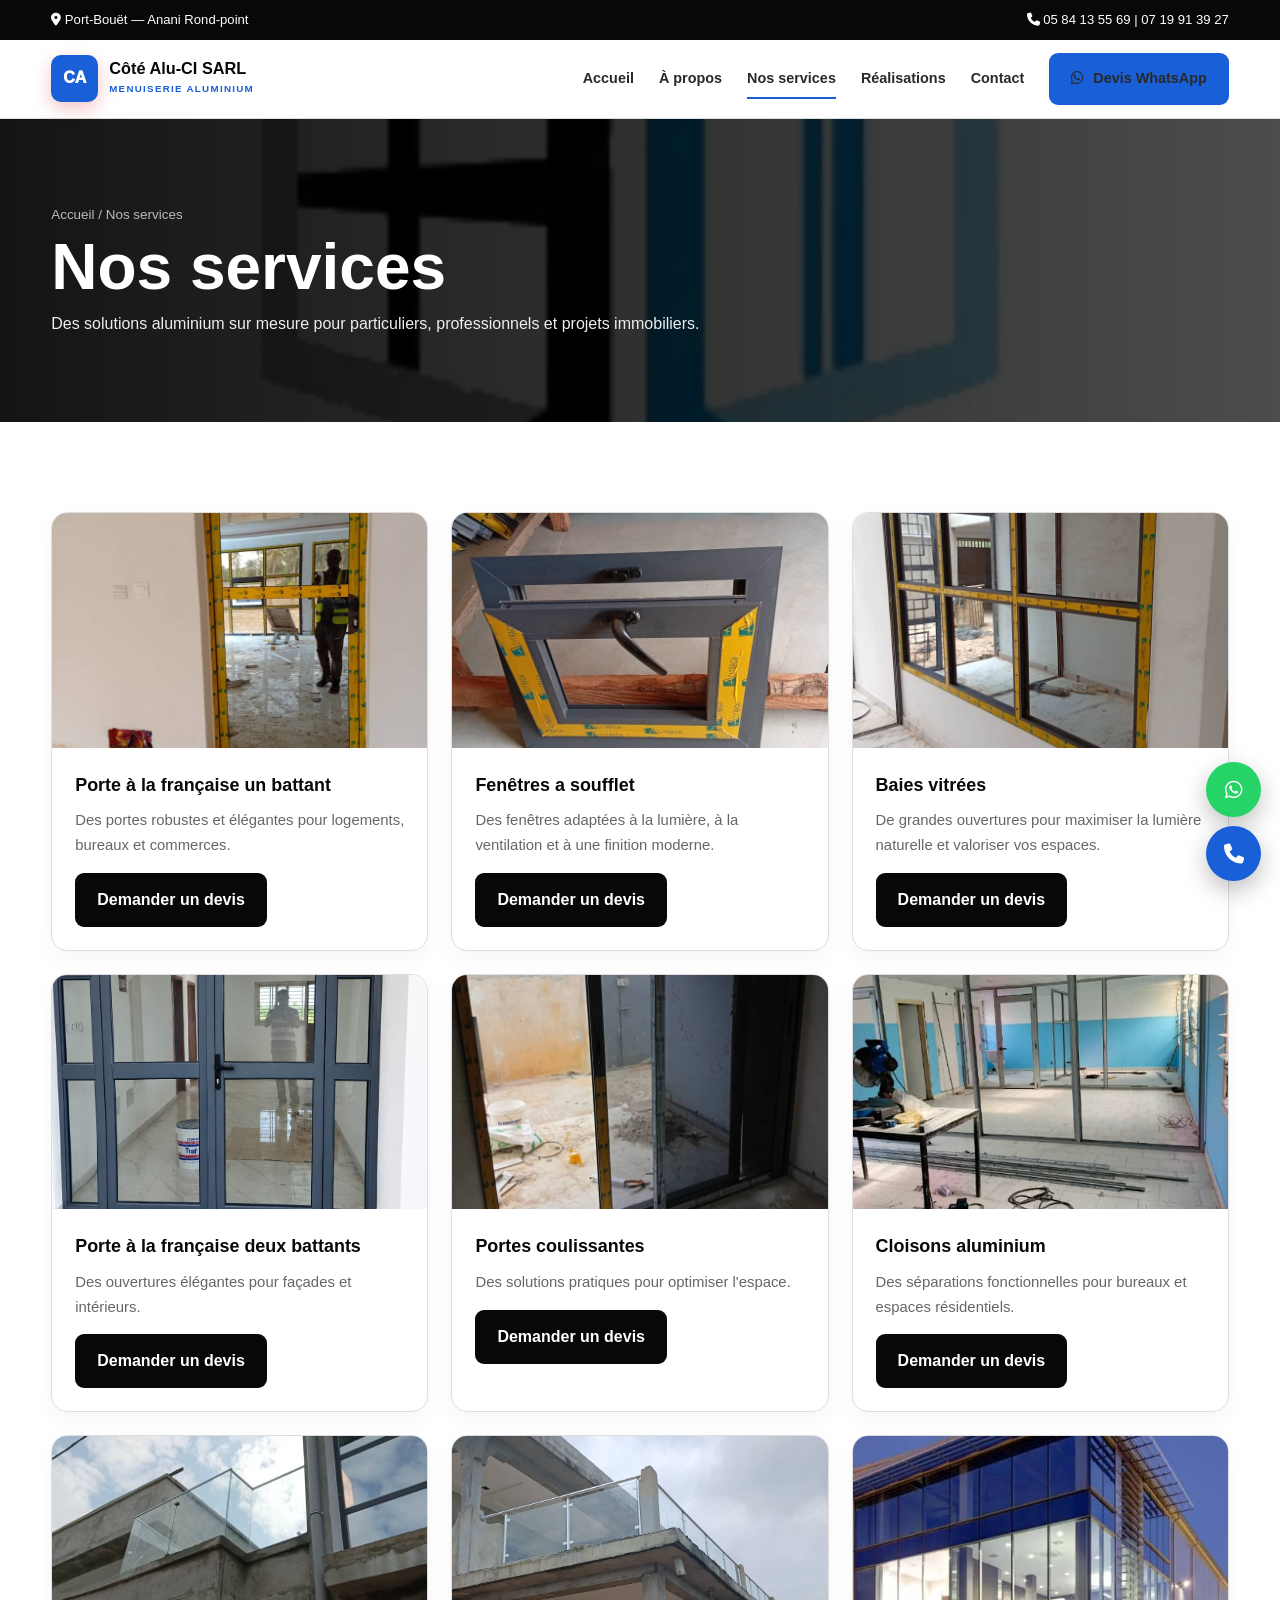
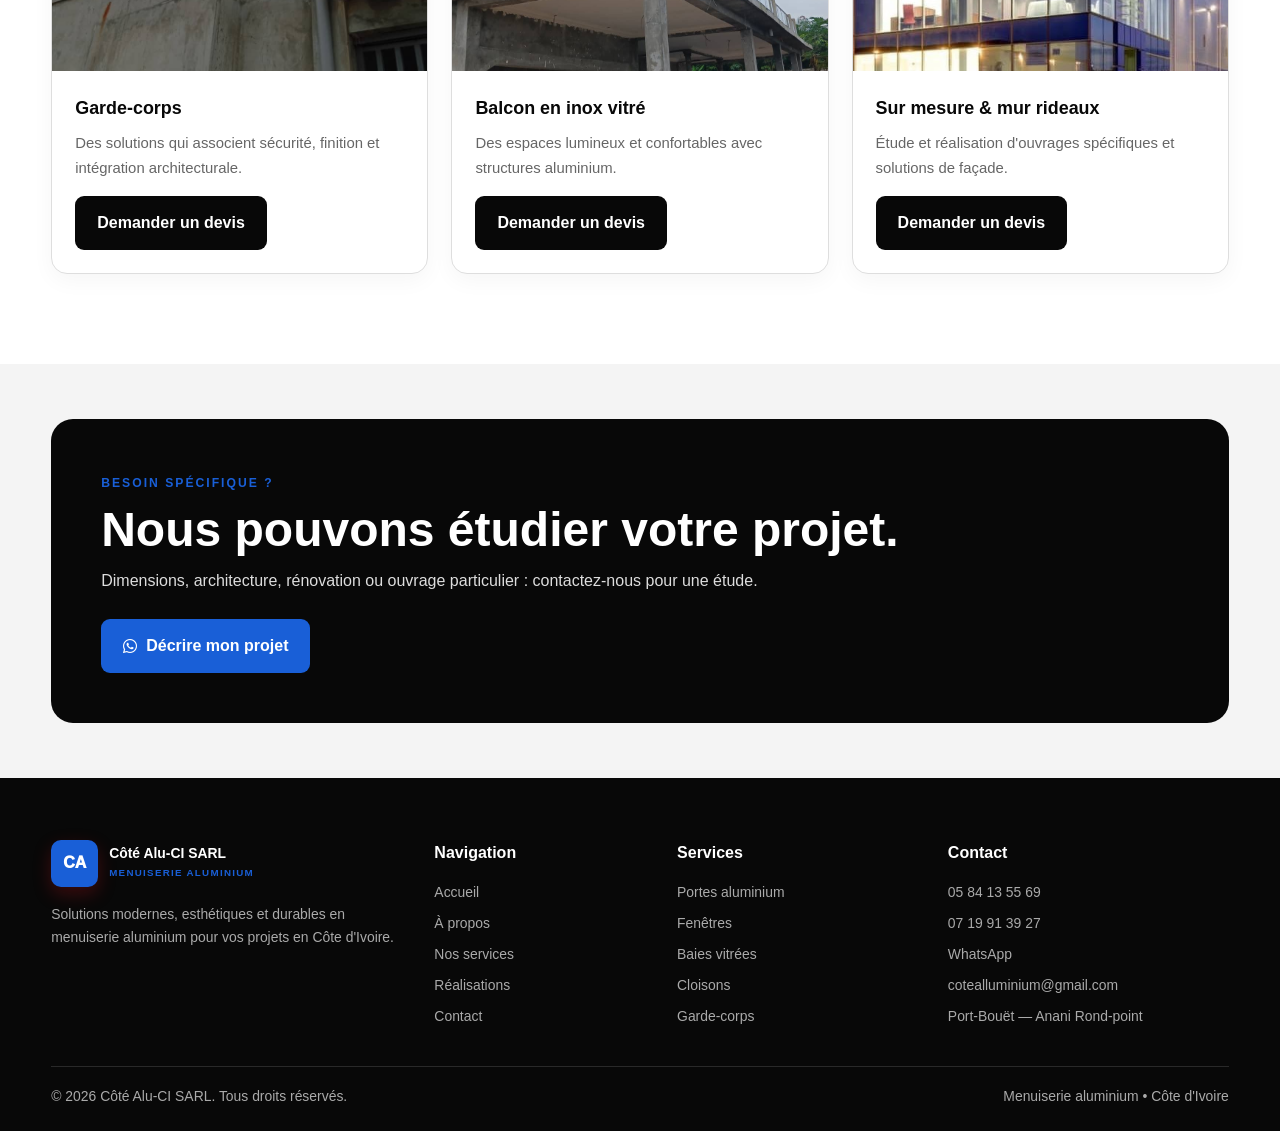
<file: services.html>
<!DOCTYPE html>
<html lang="fr">
<head>
    <!-- ==========================================================
         CONFIGURATION GÉNÉRALE
         ========================================================== -->
    <!-- Encodage des caractères -->
    <meta charset="UTF-8">
    <meta name="referrer" content="strict-origin-when-cross-origin">
    <meta http-equiv="Content-Security-Policy" content="default-src 'self'; base-uri 'self'; object-src 'none'; img-src 'self' data:; font-src 'self' https://fonts.gstatic.com https://cdnjs.cloudflare.com data:; style-src 'self' 'unsafe-inline' https://fonts.googleapis.com https://cdnjs.cloudflare.com https://unpkg.com; script-src 'self' https://unpkg.com; connect-src 'self'; media-src 'self'; frame-src https://maps.google.com https://www.google.com; form-action 'self' https://wa.me; upgrade-insecure-requests">
    <!-- Adaptation aux mobiles, tablettes et ordinateurs -->
    <meta name="viewport" content="width=device-width, initial-scale=1.0">
    <!-- Couleur du navigateur sur mobile -->
    <meta name="theme-color" content="#195fd7">
    <!-- ==========================================================
         FAVICON / LOGO
         ========================================================== -->
    <link
        rel="icon"
        href="Images/LOGO.jpeg"
        type="image/jpeg">
    <!-- ==========================================================
         POLICE GOOGLE : INTER
         ========================================================== -->
    <link rel="preconnect" href="https://fonts.googleapis.com">
    <link rel="preconnect" href="https://fonts.gstatic.com" crossorigin>
    <link
        href="https://fonts.googleapis.com/css2?family=Inter:wght@400;500;600;700;800;900&display=swap"
        rel="stylesheet">
    <!-- ==========================================================
         FONT AWESOME
         ========================================================== -->
    <link
        rel="stylesheet"
        href="https://cdnjs.cloudflare.com/ajax/libs/font-awesome/6.5.2/css/all.min.css">
    <!-- ==========================================================
         AOS : ANIMATIONS AU DÉFILEMENT
         ========================================================== -->
    <link
        rel="stylesheet"
        href="https://unpkg.com/aos@2.3.4/dist/aos.css">
    <!-- ==========================================================
         FEUILLE DE STYLE PRINCIPALE
         ========================================================== -->
    <link
        rel="stylesheet"
        href="css/style.css">
    <!-- ==========================================================
         INFORMATIONS SEO
         ========================================================== -->
    <title>
        Services | Côté Alu-CI SARL
    </title>
    <meta
        name="description"
        content="Portes, fenêtres, baies vitrées, cloisons, garde-corps, vérandas, pose et rénovation.">
    <link
        rel="canonical"
        href="https://www.cotealu-ci.com/services.html">
</head>
<body>
    <!-- ==========================================================
         HEADER / EN-TÊTE DU SITE
         ========================================================== -->
    <header>
        <!-- ======================================================
             BARRE SUPÉRIEURE
             ====================================================== -->
        <div class="topbar">
            <div class="container">
                <!-- Adresse de l'entreprise -->
                <span>
                    <i class="fa-solid fa-location-dot"></i>
                    Port-Bouët — Anani Rond-point
                </span>
                <!-- Numéros de téléphone -->
                <span>
                    <i class="fa-solid fa-phone"></i>
                    05 84 13 55 69 | 07 19 91 39 27
                </span>
            </div>
        </div>
        <!-- ======================================================
             MENU DE NAVIGATION
             ====================================================== -->
        <nav class="navbar">
            <div class="container nav-wrap">
                <!-- =================================================
                     LOGO
                     ================================================= -->
                <a
                    class="logo"
                    href="index.html">
                    <!-- Symbole du logo -->
                    <div class="logo-mark">
                        CA
                    </div>
                    <!-- Nom de l'entreprise -->
                    <div class="logo-text">
                        <span>
                            Côté Alu-CI SARL
                        </span>
                        <small>
                            MENUISERIE ALUMINIUM
                        </small>
                    </div>
                </a>
                <!-- =================================================
                     BOUTON MENU MOBILE
                     ================================================= -->
                <button
                    class="menu-toggle"
                    type="button"
                    aria-label="Ouvrir le menu"
                    aria-expanded="false">
                    <i class="fa-solid fa-bars"></i>
                </button>
                <!-- =================================================
                     LIENS DE NAVIGATION
                     ================================================= -->
                <div class="nav-links">
                    <!-- Accueil -->
                    <a href="index.html">
                        Accueil
                    </a>
                    <!-- À propos -->
                    <a href="a-propos.html">
                        À propos
                    </a>
                    <!-- Page actuelle -->
                    <a
                        class="active"
                        href="services.html">
                        Nos services
                    </a>
                    <!-- Réalisations -->
                    <a href="realisations.html">
                        Réalisations
                    </a>
                    <!-- Contact -->
                    <a href="contact.html">
                        Contact
                    </a>
                    <!-- Bouton WhatsApp -->
                    <a
                        class="btn btn-red"
                        href="https://wa.me/2250719913927"
                        target="_blank"
                        rel="noopener noreferrer">
                        <i class="fa-brands fa-whatsapp"></i>
                        Devis WhatsApp
                    </a>
                </div>
            </div>
        </nav>
    </header>
    <!-- ==========================================================
         HERO DE LA PAGE
         ========================================================== -->
    <section class="page-hero">
        <div class="container">
            <!-- Fil d'Ariane -->
            <div class="breadcrumb">
                Accueil / Nos services
            </div>
            <!-- Titre principal -->
            <h1 data-aos="fade-up">
                Nos services
            </h1>
            <!-- Description -->
            <p data-aos="fade-up">
                Des solutions aluminium sur mesure pour particuliers,
                professionnels et projets immobiliers.
            </p>
        </div>
    </section>
    <!-- ==========================================================
         SECTION : NOS SERVICES
         ========================================================== -->
    <section class="section">
        <div class="container">
            <!-- ==================================================
                 GRILLE DES SERVICES
                 ================================================== -->
            <div class="cards">
                <!-- =================================================
                     SERVICE 1 : PORTES A LA FRANÇAISE UN BATTANT
                     ================================================= -->
                <article
                    class="card service-card"
                    data-aos="fade-up">
                    <!-- Image du service -->
                    <img
                        src="Images/Portes coulisante un battant.jpeg"
                        alt="Portes à la française un battant - Côté Alu-CI SARL">
                    <!-- Contenu -->
                    <div class="body">
                        <h3>
                            Porte à la française un battant
                        </h3>
                        <p>
                            Des portes robustes et élégantes pour
                            logements, bureaux et commerces.
                        </p>
                        <!-- Bouton de devis -->
                        <a
                            class="btn btn-black"
                            style="margin-top:15px"
                            href="https://wa.me/2250719913927?text=Bonjour%20Côté%20Alu-CI,%20je%20souhaite%20un%20devis%20pour%20Portes%20en%20aluminium."
                            target="_blank"
                            rel="noopener noreferrer">
                            Demander un devis
                        </a>
                    </div>
                </article>
                <!-- =================================================
                     SERVICE 2 : FENÊTRES A SOUFFLET
                     ================================================= -->
                <article
                    class="card service-card"
                    data-aos="fade-up">
                    <!-- Image du service -->
                    <img
                        src="Images/Fenètres à soufflet.jpeg"
                        alt="Fenêtres aluminium - Côté Alu-CI SARL">
                    <div class="body">
                        <h3>
                            Fenêtres a soufflet
                        </h3>
                        <p>
                            Des fenêtres adaptées à la lumière,
                            à la ventilation et à une finition moderne.
                        </p>
                        <a
                            class="btn btn-black"
                            style="margin-top:15px"
                            href="https://wa.me/2250719913927?text=Bonjour%20Côté%20Alu-CI,%20je%20souhaite%20un%20devis%20pour%20Fenêtres%20aluminium."
                            target="_blank"
                            rel="noopener noreferrer">
                            Demander un devis
                        </a>
                    </div>
                </article>
                <!-- =================================================
                     SERVICE 3 : BAIES VITRÉES
                     ================================================= -->
                <article
                    class="card service-card"
                    data-aos="fade-up">
                    <!-- Image du service -->
                    <img
                        src="Images/Baie vitré.jpeg"
                        alt="Baies vitrées - Côté Alu-CI SARL">
                    <div class="body">
                        <h3>
                            Baies vitrées
                        </h3>
                        <p>
                            De grandes ouvertures pour maximiser
                            la lumière naturelle et valoriser vos espaces.
                        </p>
                        <a
                            class="btn btn-black"
                            style="margin-top:15px"
                            href="https://wa.me/2250719913927?text=Bonjour%20Côté%20Alu-CI,%20je%20souhaite%20un%20devis%20pour%20Baies%20vitrées."
                            target="_blank"
                            rel="noopener noreferrer">
                            Demander un devis
                        </a>
                    </div>
                </article>
                <!-- =================================================
                     SERVICE 4 : PORTES À LA FRANÇAISE DEUX BATTANTS
                     ================================================= -->
                <article
                    class="card service-card"
                    data-aos="fade-up">
                    <!-- Image du service -->
                    <img
                        src="Images/porte à la francaise.jpeg"
                        alt="Portes à la française - Côté Alu-CI SARL">
                    <div class="body">
                        <h3>
                            Porte à la française deux battants
                        </h3>
                        <p>
                            Des ouvertures élégantes pour façades
                            et intérieurs.
                        </p>
                        <a
                            class="btn btn-black"
                            style="margin-top:15px"
                            href="https://wa.me/2250719913927?text=Bonjour%20Côté%20Alu-CI,%20je%20souhaite%20un%20devis%20pour%20Portes%20à%20la%20française."
                            target="_blank"
                            rel="noopener noreferrer">
                            Demander un devis
                        </a>
                    </div>
                </article>
                <!-- =================================================
                     SERVICE 5 : PORTES COULISSANTES
                     ================================================= -->
                <article
                    class="card service-card"
                    data-aos="fade-up">
                    <!--
                        Image du service.
                        IMPORTANT :
                        Cette image remplace l'ancien fichier MP4
                        qui était incorrectement placé dans <img>.
                    -->
                    <img
                        src="Images/Portes coulisantes 3.jpeg"
                        alt="Portes coulissantes - Côté Alu-CI SARL">
                    <div class="body">
                        <h3>
                            Portes coulissantes
                        </h3>
                        <p>
                            Des solutions pratiques pour optimiser
                            l'espace.
                        </p>
                        <a
                            class="btn btn-black"
                            style="margin-top:15px"
                            href="https://wa.me/2250719913927?text=Bonjour%20Côté%20Alu-CI,%20je%20souhaite%20un%20devis%20pour%20Portes%20coulissantes."
                            target="_blank"
                            rel="noopener noreferrer">
                            Demander un devis
                        </a>
                    </div>
                </article>
                <!-- =================================================
                     SERVICE 6 : CLOISONS ALUMINIUM
                     ================================================= -->
                <article
                    class="card service-card"
                    data-aos="fade-up">
                    <!-- Image du service -->
                    <img
                        src="Images/cloison de bureau.jpeg"
                        alt="Cloisons aluminium - Côté Alu-CI SARL">
                    <div class="body">
                        <h3>
                            Cloisons aluminium
                        </h3>
                        <p>
                            Des séparations fonctionnelles pour bureaux
                            et espaces résidentiels.
                        </p>
                        <a
                            class="btn btn-black"
                            style="margin-top:15px"
                            href="https://wa.me/2250719913927?text=Bonjour%20Côté%20Alu-CI,%20je%20souhaite%20un%20devis%20pour%20Cloisons%20aluminium."
                            target="_blank"
                            rel="noopener noreferrer">
                            Demander un devis
                        </a>
                    </div>
                </article>
                <!-- =================================================
                     SERVICE 7 : GARDE-CORPS
                     ================================================= -->
                <article
                    class="card service-card"
                    data-aos="fade-up">
                    <!-- Image du service -->
                    <img
                        src="Images/garde corps 2.jpeg"
                        alt="Garde-corps aluminium - Côté Alu-CI SARL">
                    <div class="body">
                        <h3>
                            Garde-corps
                        </h3>
                        <p>
                            Des solutions qui associent sécurité,
                            finition et intégration architecturale.
                        </p>
                        <a
                            class="btn btn-black"
                            style="margin-top:15px"
                            href="https://wa.me/2250719913927?text=Bonjour%20Côté%20Alu-CI,%20je%20souhaite%20un%20devis%20pour%20Garde-corps."
                            target="_blank"
                            rel="noopener noreferrer">
                            Demander un devis
                        </a>
                    </div>
                </article>
                <!-- =================================================
                     SERVICE 8 : BALCON EN INOX VITRE
                     ================================================= -->
                <article
                    class="card service-card"
                    data-aos="fade-up">
                    <!-- Image du service -->
                    <img
                        src="Images/garde corps.jpeg"
                        alt="Vérandas aluminium - Côté Alu-CI SARL">
                    <div class="body">
                        <h3>
                            Balcon en inox vitré
                        </h3>
                        <p>
                            Des espaces lumineux et confortables
                            avec structures aluminium.
                        </p>
                        <a
                            class="btn btn-black"
                            style="margin-top:15px"
                            href="https://wa.me/2250719913927?text=Bonjour%20Côté%20Alu-CI,%20je%20souhaite%20un%20devis%20pour%20Vérandas."
                            target="_blank"
                            rel="noopener noreferrer">
                            Demander un devis
                        </a>
                    </div>
                </article>
                <!-- =================================================
                     SERVICE 9 : SUR MESURE & MUR RIDEAUX
                     ================================================= -->
                <article
                    class="card service-card"
                    data-aos="fade-up">
                    <!-- Image du service -->
                    <img
                        src="Images/Mur rideau 1.jpeg"
                        alt="Mur rideau et ouvrages sur mesure - Côté Alu-CI SARL">
                    <div class="body">
                        <h3>
                            Sur mesure & mur rideaux
                        </h3>
                        <p>
                            Étude et réalisation d'ouvrages spécifiques
                            et solutions de façade.
                        </p>
                        <a
                            class="btn btn-black"
                            style="margin-top:15px"
                            href="https://wa.me/2250719913927?text=Bonjour%20Côté%20Alu-CI,%20je%20souhaite%20un%20devis%20pour%20Sur%20mesure%20%26%20mur%20rideaux."
                            target="_blank"
                            rel="noopener noreferrer">
                            Demander un devis
                        </a>
                    </div>
                </article>
            </div>
        </div>
    </section>
    <!-- ==========================================================
         APPEL À L'ACTION
         ========================================================== -->
    <section class="section-sm bg-light">
        <div class="container">
            <div class="cta">
                <!-- Petit titre -->
                <div class="eyebrow">
                    Besoin spécifique ?
                </div>
                <!-- Titre -->
                <h2>
                    Nous pouvons étudier votre projet.
                </h2>
                <!-- Description -->
                <p>
                    Dimensions, architecture, rénovation ou ouvrage
                    particulier : contactez-nous pour une étude.
                </p>
                <!-- Bouton WhatsApp -->
                <a
                    class="btn btn-red"
                    href="https://wa.me/2250719913927"
                    target="_blank"
                    rel="noopener noreferrer">
                    <i class="fa-brands fa-whatsapp"></i>
                    Décrire mon projet
                </a>
            </div>
        </div>
    </section>
    <!-- ==========================================================
         FOOTER
         ========================================================== -->
    <footer class="footer">
        <div class="container">
            <div class="footer-grid">
                <!-- =================================================
                     INFORMATIONS ENTREPRISE
                     ================================================= -->
                <div>
                    <!-- Logo du footer -->
                    <div
                        class="logo"
                        style="margin-bottom:16px">
                        <div class="logo-mark">
                            CA
                        </div>
                        <div class="logo-text">
                            <span>
                                Côté Alu-CI SARL
                            </span>
                            <small>
                                MENUISERIE ALUMINIUM
                            </small>
                        </div>
                    </div>
                    <!-- Description -->
                    <p>
                        Solutions modernes, esthétiques et durables
                        en menuiserie aluminium pour vos projets
                        en Côte d'Ivoire.
                    </p>
                </div>
                <!-- =================================================
                     NAVIGATION
                     ================================================= -->
                <div>
                    <h3>
                        Navigation
                    </h3>
                    <div class="footer-links">
                        <a href="index.html">
                            Accueil
                        </a>
                        <a href="a-propos.html">
                            À propos
                        </a>
                        <a href="services.html">
                            Nos services
                        </a>
                        <a href="realisations.html">
                            Réalisations
                        </a>
                        <a href="contact.html">
                            Contact
                        </a>
                    </div>
                </div>
                <!-- =================================================
                     SERVICES DU FOOTER
                     ================================================= -->
                <div>
                    <h3>
                        Services
                    </h3>
                    <div class="footer-links">
                        <a href="services.html">
                            Portes aluminium
                        </a>
                        <a href="services.html">
                            Fenêtres
                        </a>
                        <a href="services.html">
                            Baies vitrées
                        </a>
                        <a href="services.html">
                            Cloisons
                        </a>
                        <a href="services.html">
                            Garde-corps
                        </a>
                    </div>
                </div>
                <!-- =================================================
                     CONTACT
                     ================================================= -->
                <div>
                    <h3>
                        Contact
                    </h3>
                    <div class="footer-links">
                        <!-- Téléphone -->
                        <a href="tel:+2250584135569">
                            05 84 13 55 69
                        </a>
                        <!-- Téléphone principal -->
                        <a href="tel:+2250719913927">
                            07 19 91 39 27
                        </a>
                        <!-- WhatsApp -->
                        <a
                            href="https://wa.me/2250719913927"
                            target="_blank"
                            rel="noopener noreferrer">
                            WhatsApp
                        </a>
                        <!-- Email -->
                        <a href="mailto:cotealluminium@gmail.com">
                            cotealluminium@gmail.com
                        </a>
                        <!-- Adresse -->
                        <span>
                            Port-Bouët — Anani Rond-point
                        </span>
                    </div>
                </div>
            </div>
            <!-- ==================================================
                 BAS DU FOOTER
                 ================================================== -->
            <div class="footer-bottom">
                <span>
                    ©
                    <span data-year></span>
                    Côté Alu-CI SARL.
                    Tous droits réservés.
                </span>
                <span>
                    Menuiserie aluminium • Côte d'Ivoire
                </span>
            </div>
        </div>
    </footer>
    <!-- ==========================================================
         BOUTONS FLOTTANTS
         ========================================================== -->
    <div class="float-actions">
        <!-- WhatsApp -->
        <a
            class="float-btn whatsapp"
            href="https://wa.me/2250719913927"
            target="_blank"
            rel="noopener noreferrer"
            aria-label="WhatsApp">
            <i class="fa-brands fa-whatsapp"></i>
        </a>
        <!-- Téléphone -->
        <a
            class="float-btn phone"
            href="tel:+2250719913927"
            aria-label="Appeler">
            <i class="fa-solid fa-phone"></i>
        </a>
    </div>
    <!-- ==========================================================
         JAVASCRIPT
         ========================================================== -->
    <!-- Bibliothèque AOS -->
    <script src="https://unpkg.com/aos@2.3.4/dist/aos.js"></script>
    <!-- JavaScript principal -->
    <script src="js/app.js"></script>
</body>
</html>
</file>
<file: css/style.css>
/* ==========================================================
   VARIABLES GLOBALES
   ========================================================== */
:root{
  --red:#195fd7;
  --red-dark:#0f1ea8;
  --red-light:#3b41ef;
  --black:#080808;
  --black-2:#111111;
  --white:#ffffff;
  --gray:#f4f4f4;
  --gray-2:#e9e9e9;
  --text:#222222;
  --muted:#666666;
  --border:#dedede;
  --shadow:0 16px 40px rgba(0,0,0,.10);
  --radius:16px;
  --transition:.28s ease;
}

/* ==========================================================
   RÉINITIALISATION ET STYLES GÉNÉRAUX
   ========================================================== */
*{margin:0;padding:0;box-sizing:border-box}
html{scroll-behavior:smooth}
body{
  font-family:Inter,Arial,sans-serif;color:var(--text);background:var(--white);
  line-height:1.65;overflow-x:hidden
}

/* Images */
img{max-width:100%;display:block}

/* Liens */
a{text-decoration:none;color:inherit}

/* Champs de formulaire et boutons */
button,input,textarea,select{font:inherit}

/* Conteneur principal */
.container{width:min(1180px,92%);margin:auto}

/* Espacement des sections */
.section{padding:90px 0}
.section-sm{padding:55px 0}

/* Arrière-plan gris clair */
.bg-light{background:var(--gray)}

/* Alignement centré */
.text-center{text-align:center}

/* ==========================================================
   PETITS TITRES / EYEBROW
   ========================================================== */
.eyebrow{
  display:inline-block;color:var(--red);font-size:.76rem;font-weight:900;
  text-transform:uppercase;letter-spacing:2px
}

/* ==========================================================
   EN-TÊTE DES SECTIONS
   ========================================================== */
.section-head{max-width:760px;margin:0 auto 45px;text-align:center}
.section-head h2{
  color:var(--black);font-size:clamp(2rem,4vw,3rem);line-height:1.08;margin:10px 0 14px
}
.section-head p{color:var(--muted)}

/* ==========================================================
   BARRE SUPÉRIEURE
   ========================================================== */
.topbar{background:var(--black);color:#fff;padding:9px 0;font-size:.82rem}
.topbar .container{display:flex;justify-content:space-between;gap:20px}

/* ==========================================================
   BARRE DE NAVIGATION
   ========================================================== */
.navbar{
  position:sticky;top:0;z-index:1000;background:rgba(255,255,255,.97);
  border-bottom:1px solid var(--border);backdrop-filter:blur(12px)
}

/* Conteneur de navigation */
.nav-wrap{height:78px;display:flex;align-items:center;justify-content:space-between}

/* ==========================================================
   LOGO
   ========================================================== */
.logo{display:flex;align-items:center;gap:11px;font-weight:900;color:var(--black)}
.logo img{width:48px;height:48px;object-fit:contain;border-radius:8px}

/* Carré rouge contenant les initiales CA */
.logo-mark{
  width:47px;height:47px;border-radius:10px;background:var(--red);color:#fff;
  display:grid;place-items:center;font-weight:950;box-shadow:0 7px 18px rgba(215,25,32,.25)
}

/* Texte du logo */
.logo-text span{display:block;font-size:1.02rem;line-height:1.1}
.logo-text small{display:block;color:var(--red);font-size:.61rem;letter-spacing:1.3px;margin-top:3px}

/* ==========================================================
   LIENS DE NAVIGATION
   ========================================================== */
.nav-links{display:flex;align-items:center;gap:25px}
.nav-links a{font-size:.9rem;font-weight:800;color:#292929;position:relative}

/* Soulignement animé des liens */
.nav-links a::after{
  content:"";position:absolute;left:0;bottom:-8px;width:0;height:2px;background:var(--red);transition:var(--transition)
}

/* État actif et survol */
.nav-links a:hover::after,.nav-links a.active::after{width:100%}

/* Bouton du menu mobile */
.menu-toggle{display:none;border:0;background:transparent;color:var(--black);font-size:1.5rem}

/* ==========================================================
   BOUTONS
   ========================================================== */
.btn{
  display:inline-flex;align-items:center;justify-content:center;gap:9px;
  padding:13px 21px;border-radius:9px;border:1px solid transparent;
  font-weight:900;transition:var(--transition);cursor:pointer
}

/* Bouton rouge */
.btn-red{background:var(--red);color:#fff}
.btn-red:hover{background:var(--red-dark);transform:translateY(-2px)}

/* Bouton noir */
.btn-black{background:var(--black);color:#fff}
.btn-black:hover{background:#2a2a2a;transform:translateY(-2px)}

/* Bouton avec contour blanc */
.btn-outline{border-color:#fff;color:#fff}
.btn-outline:hover{background:#fff;color:var(--black)}

/* Bouton blanc */
.btn-white{background:#fff;color:var(--black)}

/* ==========================================================
   SECTION HERO / BANNIÈRE PRINCIPALE
   ========================================================== */
.hero{
  min-height:calc(100vh - 87px);display:flex;align-items:center;color:#fff;
  background:
    linear-gradient(90deg,rgba(0,0,0,.94) 0%,rgba(0,0,0,.78) 52%,rgba(0,0,0,.43) 100%),
    url('../Images/LOGO.jpeg') center/cover no-repeat;
  background-color:var(--black)
}

/* Contenu de la bannière */
.hero-content{max-width:800px;padding:90px 0}

/* Titre principal */
.hero h1{font-size:clamp(2.5rem,6vw,5.2rem);line-height:1.01;letter-spacing:-2px;margin:12px 0 22px}

/* Mise en évidence du texte du titre */
.hero h1 span{color:var(--red-light)}

/* Texte descriptif */
.hero p{font-size:1.08rem;color:#eee;max-width:680px}

/* Boutons du hero */
.hero-actions{display:flex;flex-wrap:wrap;gap:12px;margin-top:30px}

/* Badges du hero */
.hero-badges{display:flex;flex-wrap:wrap;gap:10px;margin-top:28px}

/* Style des badges */
.badge{border:1px solid rgba(255,255,255,.24);background:rgba(255,255,255,.07);border-radius:999px;padding:7px 12px;font-size:.78rem}

/* ==========================================================
   HERO DES PAGES INTERNES
   ========================================================== */
.page-hero{
  padding:85px 0;color:#fff;background:
  linear-gradient(90deg,rgba(0,0,0,.92),rgba(0,0,0,.70)),
  url('../Images/LOGO.jpeg') center/cover no-repeat;background-color:var(--black)
}

/* Titre des pages internes */
.page-hero h1{font-size:clamp(2.3rem,5vw,4rem);line-height:1.05;margin:8px 0 10px}

/* Description */
.page-hero p{color:#eee;max-width:680px}

/* Fil d'Ariane */
.breadcrumb{color:#bbb;font-size:.84rem}

/* ==========================================================
   CARTES DE CONTENU
   ========================================================== */
.cards{display:grid;grid-template-columns:repeat(3,1fr);gap:23px}
.grid-3{display:grid;grid-template-columns:repeat(3,1fr);gap:23px}

/* Carte */
.card{
  background:#fff;border:1px solid var(--border);border-radius:var(--radius);
  padding:27px;box-shadow:0 7px 22px rgba(0,0,0,.04);transition:var(--transition)
}

/* Animation au survol */
.card:hover{transform:translateY(-6px);box-shadow:var(--shadow)}

/* Icône des cartes */
.icon-box{
  width:54px;height:54px;border-radius:13px;background:rgba(215,25,32,.09);
  color:var(--red);display:grid;place-items:center;font-size:1.2rem;margin-bottom:18px
}

/* Titre des cartes */
.card h3{color:var(--black);font-size:1.12rem;margin-bottom:8px}

/* Texte des cartes */
.card p{color:var(--muted);font-size:.93rem}

/* ==========================================================
   SECTION STATISTIQUES
   ========================================================== */
.stats {background: #2563EB;
  color: #fff;
}
.stats-grid{display:grid;grid-template-columns:repeat(4,1fr);gap:15px}
.stat{text-align:center;padding:18px}

/* Chiffre principal */
.stat strong{display:block;font-size:2.25rem;line-height:1;color:#fff}

/* Libellé de la statistique */
.stat span{font-size:.85rem;color:#fff}

/* ==========================================================
   SECTION AVEC DEUX COLONNES
   ========================================================== */
.split{display:grid;grid-template-columns:1fr 1fr;gap:60px;align-items:center}

/* Titre */
.split h2{font-size:clamp(2rem,4vw,3rem);line-height:1.08;color:var(--black);margin:10px 0 17px}

/* Paragraphes */
.split p{color:var(--muted);margin-bottom:14px}

/* Liste avec icônes */
.check-list{display:grid;gap:11px;margin:22px 0}
.check-list li{display:flex;gap:10px}
.check-list i{color:var(--red);margin-top:5px}

/* ==========================================================
   VISUEL PRINCIPAL
   ========================================================== */
.visual-card{border-radius:20px;overflow:hidden;background:#eee;box-shadow:var(--shadow)}
.visual-card img{width:100%;aspect-ratio:4/3;object-fit:cover}

/* ==========================================================
   CARTES DES SERVICES
   ========================================================== */
.service-card{padding:0;overflow:hidden}
.service-card img{width:100%;aspect-ratio:16/10;object-fit:cover;background:#eee}
.service-card .body{padding:23px}

/* ==========================================================
   GALERIE DES RÉALISATIONS
   ========================================================== */
.gallery{display:grid;grid-template-columns:repeat(3,1fr);gap:15px}

/* Élément individuel de la galerie */
.gallery-item{position:relative;overflow:hidden;border-radius:14px;background:#eee;cursor:pointer}

/* Image de la galerie */
.gallery-item img{width:100%;aspect-ratio:4/3;object-fit:cover;transition:.45s}

/* Zoom de l'image au survol */
.gallery-item:hover img{transform:scale(1.06)}

/* Légende de l'image */
.gallery-caption{
  position:absolute;left:0;right:0;bottom:0;padding:32px 15px 13px;
  color:#fff;font-weight:850;background:linear-gradient(transparent,rgba(0,0,0,.78))
}

/* ==========================================================
   BLOC D'APPEL À L'ACTION
   ========================================================== */
.cta{background:var(--black);color:#fff;border-radius:22px;padding:50px}

/* Titre du CTA */
.cta h2{font-size:clamp(2rem,4vw,3rem);line-height:1.08;margin:9px 0 12px}

/* Texte du CTA */
.cta p{max-width:720px;color:#ddd;margin-bottom:24px}

/* ==========================================================
   SECTION CONTACT
   ========================================================== */
.contact-grid{display:grid;grid-template-columns:.82fr 1.18fr;gap:30px}

/* Liste des coordonnées */
.contact-list{display:grid;gap:14px}

/* Élément individuel de contact */
.contact-item{
  display:flex;gap:14px;padding:17px;border:1px solid var(--border);
  border-radius:14px;background:#fff
}

/* Icône du contact */
.contact-item .icon-box{margin:0;flex:none;width:44px;height:44px}

/* Titre du contact */
.contact-item h4{color:var(--black);margin-bottom:2px}

/* Informations de contact */
.contact-item p,.contact-item a{font-size:.89rem;color:var(--muted)}

/* ==========================================================
   FORMULAIRE
   ========================================================== */
.form-card{padding:30px;border:1px solid var(--border);border-radius:18px;background:#fff;box-shadow:var(--shadow)}
.form-grid{display:grid;grid-template-columns:1fr 1fr;gap:15px}

/* Champ individuel */
.field{display:grid;gap:7px;margin-bottom:14px}

/* Champ occupant toute la largeur */
.field.full{grid-column:1/-1}

/* Libellé des champs */
.field label{font-size:.83rem;font-weight:850;color:var(--black)}

/* Champs de saisie */
.field input,.field textarea,.field select{
  width:100%;border:1px solid #d2d2d2;border-radius:9px;padding:12px 13px;
  outline:none;background:#fff;transition:var(--transition)
}

/* Zone de texte */
.field textarea{min-height:145px;resize:vertical}

/* État des champs lorsqu'ils sont sélectionnés */
.field input:focus,.field textarea:focus,.field select:focus{
  border-color:var(--red);box-shadow:0 0 0 4px rgba(215,25,32,.09)
}

/* ==========================================================
   CARTE GOOGLE MAPS
   ========================================================== */
.map{width:100%;height:440px;border:0;border-radius:18px}

/* ==========================================================
   MESSAGE D'INFORMATION
   ========================================================== */
.notice{padding:15px 18px;background:#fff5f5;border-left:4px solid var(--red);border-radius:9px;color:#5d171a;font-size:.9rem}

/* ==========================================================
   PIED DE PAGE
   ========================================================== */
.footer{background:var(--black);color:#ddd;padding:62px 0 23px}

/* Organisation des colonnes du footer */
.footer-grid{display:grid;grid-template-columns:1.25fr .75fr .85fr 1fr;gap:32px}

/* Titres du footer */
.footer h3{color:#fff;font-size:1rem;margin-bottom:15px}

/* Textes et liens */
.footer p,.footer a,.footer span{font-size:.87rem;color:#aaa}

/* Effet au survol des liens */
.footer a:hover{color:#fff}

/* Liste des liens */
.footer-links{display:grid;gap:8px}

/* Logo du footer */
.footer .logo{color:#fff}
.footer .logo-text span{color:#fff}

/* Ligne inférieure du footer */
.footer-bottom{border-top:1px solid #292929;margin-top:38px;padding-top:18px;display:flex;justify-content:space-between;gap:15px;font-size:.79rem;color:#888}

/* ==========================================================
   BOUTONS FLOTTANTS
   ========================================================== */
.float-actions{position:fixed;right:19px;bottom:19px;z-index:999;display:grid;gap:9px}

/* Style général des boutons flottants */
.float-btn{
  width:55px;height:55px;border-radius:50%;display:grid;place-items:center;
  color:#fff;font-size:1.25rem;box-shadow:0 9px 23px rgba(0,0,0,.25);transition:var(--transition)
}

/* Animation au survol */
.float-btn:hover{transform:translateY(-3px) scale(1.04)}

/* Couleurs des boutons flottants */
.whatsapp{background:#25d366}.phone{background:var(--red)}

/* ==========================================================
   FENÊTRE MODALE DE LA GALERIE
   ========================================================== */
.modal{position:fixed;inset:0;display:none;place-items:center;padding:22px;background:rgba(0,0,0,.88);z-index:2000}

/* Affichage de la modale lorsqu'elle est active */
.modal.open{display:grid}

/* Image affichée dans la modale */
.modal img{max-width:95vw;max-height:86vh;border-radius:12px}

/* Bouton de fermeture */
.modal-close{position:absolute;right:22px;top:15px;background:none;border:0;color:#fff;font-size:2.1rem;cursor:pointer}

/* ==========================================================
   RESPONSIVE — TABLETTES ET PETITS ÉCRANS
   ========================================================== */
@media(max-width:920px){

  /* Menu de navigation mobile */
  .nav-links{
    position:absolute;top:78px;left:0;right:0;display:none;flex-direction:column;
    align-items:stretch;background:#fff;padding:20px;border-bottom:1px solid var(--border);
    box-shadow:0 15px 30px rgba(0,0,0,.08)
  }

  /* Affichage du menu lorsqu'il est ouvert */
  .nav-links.open{display:flex}

  /* Bouton du menu en pleine largeur */
  .nav-links .btn{width:100%}

  /* Affichage du bouton hamburger */
  .menu-toggle{display:block}

  /* Passage des cartes sur deux colonnes */
  .cards,.grid-3{grid-template-columns:1fr 1fr}

  /* Passage des blocs principaux sur une colonne */
  .split,.contact-grid{grid-template-columns:1fr;gap:35px}

  /* Organisation du footer */
  .footer-grid{grid-template-columns:1fr 1fr}
}

/* ==========================================================
   RESPONSIVE — SMARTPHONES
   ========================================================== */
@media(max-width:620px){

  /* Masquage de la barre supérieure */
  .topbar{display:none}

  /* Réduction des espacements */
  .section{padding:68px 0}
  .section-sm{padding:45px 0}

  /* Adaptation de la section hero */
  .hero{min-height:760px}
  .hero-content{padding:55px 0}
  .hero h1{letter-spacing:-1px}

  /* Passage des grilles sur une seule colonne */
  .cards,.grid-3,.stats-grid,.gallery,.footer-grid,.form-grid{grid-template-columns:1fr}

  /* Réinitialisation de la largeur du champ pleine largeur */
  .field.full{grid-column:auto}

  /* Boutons hero en pleine largeur */
  .hero-actions .btn{width:100%}

  /* Adaptation du CTA */
  .cta{padding:32px 23px}

  /* Réduction de la hauteur de la carte */
  .map{height:350px}

  /* Footer en colonne */
  .footer-bottom{flex-direction:column}
}/* ==================================================
GOOGLE MAPS : STYLE DE LA CARTE DE LOCALISATION
================================================== */

/*
Conteneur de la carte.
Il définit la hauteur, les bordures et l'apparence générale.
*/
.map-container {
position: relative;
width: 100%;
height: 420px;
margin-top: 25px;
overflow: hidden;
border-radius: 16px;
background-color: #f1f1f1;
box-shadow: 0 8px 25px rgba(0, 0, 0, 0.08);
}

/*
Iframe Google Maps.
La carte occupe toute la surface du conteneur.
*/
.map-container .map {
display: block;
width: 100%;
height: 100%;
min-height: 0;
border: 0;
}

/*
Bouton permettant d'ouvrir la carte dans Google Maps.
Le bouton est centré sous la carte.
*/
.map-link {
display: flex;
justify-content: center;
margin-top: 20px;
}

/*
Tablettes et téléphones.
La hauteur de la carte est réduite pour mieux s'adapter.
*/
@media screen and (max-width: 768px) {

.map-container {
    height: 320px;
    border-radius: 12px;
}

}

/*
Petits téléphones.
La carte conserve une hauteur suffisante pour être utilisable.
*/
@media screen and (max-width: 480px) {

.map-container {
    height: 260px;
}

}

/* =====================================================
   AFFICHAGE DES IMAGES — CÔTÉ ALU-CI SARL
   ===================================================== */

/* Image de présentation de l'entreprise */
.visual-card {
    width: 100%;
    min-width: 0;
    overflow: hidden;
    border-radius: 18px;
}

.visual-card img {
    display: block;
    width: 100%;
    height: 420px;
    object-fit: contain;
    object-position: center;
    background: #f5f5f5;
    border-radius: inherit;
}

/* Galerie des réalisations */
.gallery {
    display: grid;
    grid-template-columns: repeat(3, minmax(0, 1fr));
    gap: 24px;
    align-items: stretch;
}

.gallery-item {
    position: relative;
    min-width: 0;
    height: 300px;
    overflow: hidden;
    border-radius: 14px;
    background: #f3f3f3;
    cursor: pointer;
    isolation: isolate;
}

.gallery-item img {
    display: block;
    width: 100%;
    height: 100%;
    object-fit: cover;
    object-position: center;
    transition: transform 0.4s ease;
}

.gallery-item:hover img {
    transform: scale(1.06);
}

/* Légende des images */
.gallery-caption {
    position: absolute;
    right: 0;
    bottom: 0;
    left: 0;
    padding: 18px 14px;
    color: #fff;
    font-weight: 600;
    background: linear-gradient(
        to top,
        rgba(0, 0, 0, 0.8),
        rgba(0, 0, 0, 0)
    );
    z-index: 1;
}

/* Fenêtre d'agrandissement */
#galleryModal {
    display: none;
    position: fixed;
    inset: 0;
    z-index: 9999;
    padding: 60px 20px 25px;
    align-items: center;
    justify-content: center;
    background: rgba(0, 0, 0, 0.92);
}

#galleryModal.active {
    display: flex;
}

#modalImage {
    display: block;
    width: auto;
    height: auto;
    max-width: 100%;
    max-height: calc(100vh - 100px);
    object-fit: contain;
    border-radius: 8px;
}

#galleryModal .modal-close {
    position: absolute;
    top: 15px;
    right: 25px;
    padding: 5px 12px;
    border: none;
    color: white;
    background: transparent;
    font-size: 40px;
    cursor: pointer;
}

/* Tablettes */
@media (max-width: 900px) {
    .gallery {
        grid-template-columns: repeat(2, minmax(0, 1fr));
        gap: 18px;
    }

    .gallery-item {
        height: 260px;
    }

    .visual-card img {
        height: 350px;
    }
}

/* Téléphones */
@media (max-width: 600px) {
    .gallery {
        grid-template-columns: 1fr;
        gap: 18px;
    }

    .gallery-item {
        height: 260px;
    }

    .visual-card img {
        height: 280px;
    }

    #galleryModal {
        padding: 55px 12px 15px;
    }

    #modalImage {
        max-width: 100%;
        max-height: calc(100vh - 85px);
    }

    #galleryModal .modal-close {
        top: 8px;
        right: 12px;
    }
}

/* Galerie vidéo : vignettes nettes, commandes accessibles et cartes adaptées au mobile. */
body.page-realisations .gallery {
    grid-template-columns: repeat(3, minmax(0, 1fr));
    gap: 24px;
    align-items: stretch;
}

body.page-realisations .gallery-item {
    display: flex;
    height: auto;
    min-width: 0;
    flex-direction: column;
    cursor: default;
    background: #fff;
    box-shadow: 0 12px 28px rgba(0, 0, 0, 0.1);
    transition: transform 0.25s ease, box-shadow 0.25s ease;
}

body.page-realisations .gallery-item:hover {
    transform: translateY(-3px);
    box-shadow: 0 18px 36px rgba(0, 0, 0, 0.16);
}

body.page-realisations .gallery-item video {
    display: block;
    width: 100%;
    aspect-ratio: 16 / 9;
    object-fit: contain;
    background: #111;
}

body.page-realisations .gallery-item .gallery-caption {
    position: static;
    display: flex;
    min-height: 60px;
    align-items: center;
    padding: 13px 16px;
    color: var(--black);
    font-weight: 750;
    background: #fff;
    border-top: 1px solid var(--gray-2);
}

body.page-realisations .gallery-item:focus-within {
    outline: 3px solid var(--red);
    outline-offset: 3px;
}

@media (max-width: 900px) {
    body.page-realisations .gallery {
        grid-template-columns: repeat(2, minmax(0, 1fr));
        gap: 18px;
    }
}

@media (max-width: 600px) {
    body.page-realisations .gallery {
        grid-template-columns: 1fr;
        gap: 16px;
    }
}

@media (prefers-reduced-motion: reduce) {
    body.page-realisations .gallery-item {
        transition: none;
    }

    body.page-realisations .gallery-item:hover {
        transform: none;
    }
}
</file>
